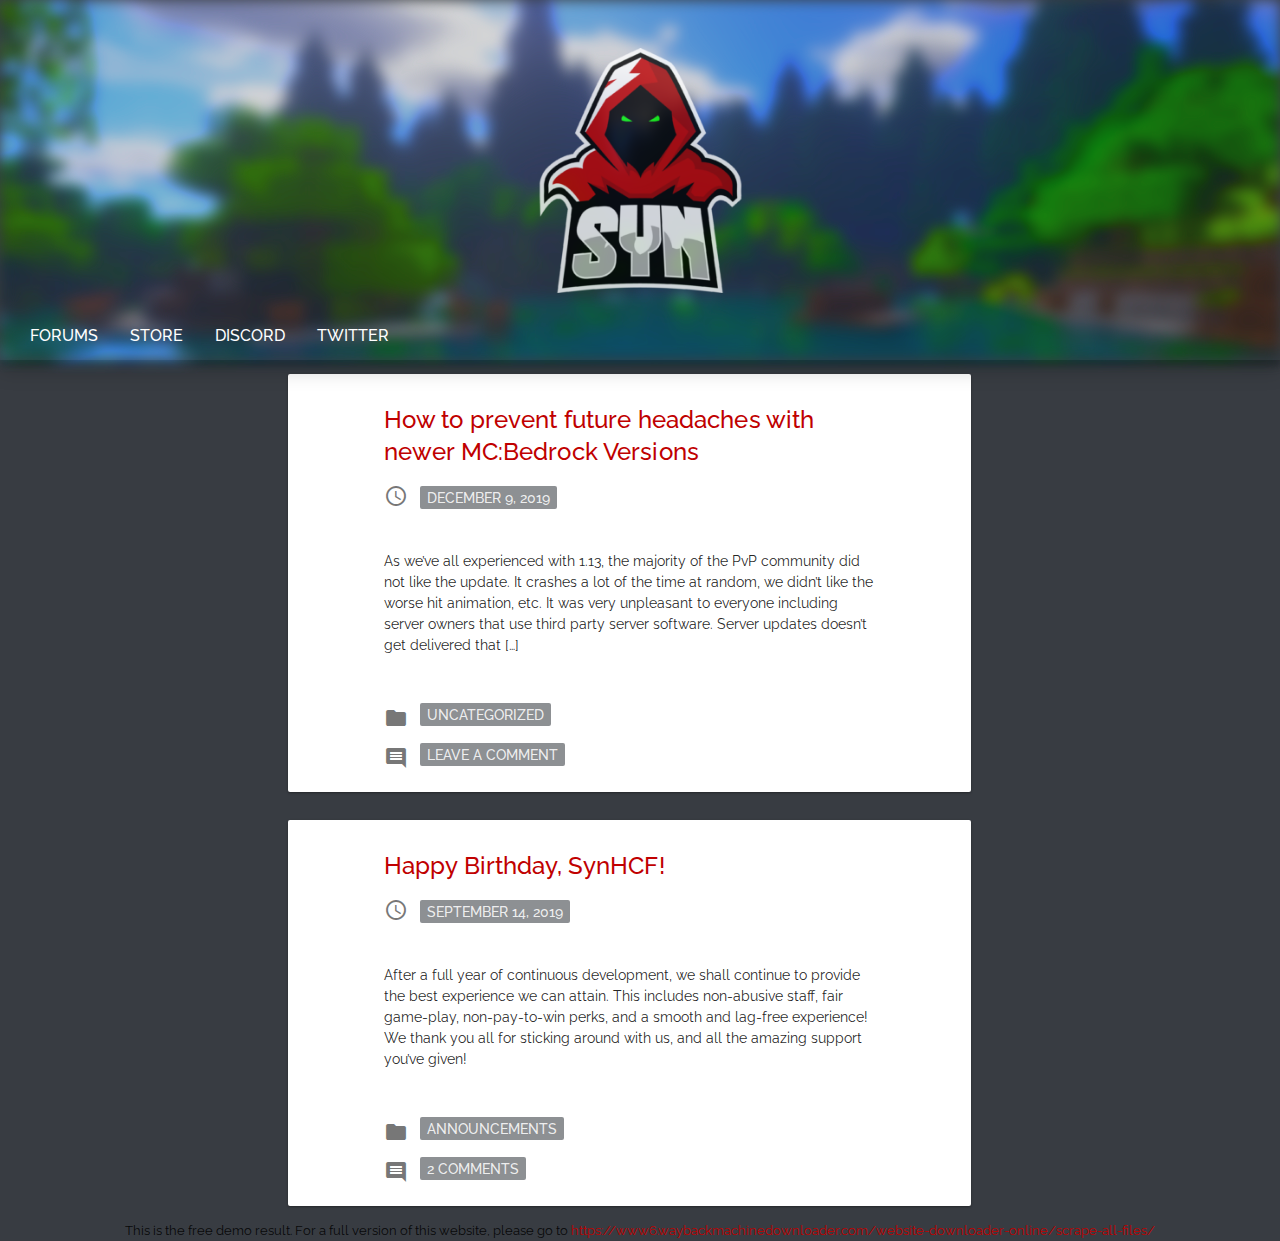
<file: index.html>
<!DOCTYPE html>
<html lang="en-US">
<head><meta http-equiv="Content-Type" content="text/html; charset=UTF-8" />
<meta charset="UTF-8">
<meta name="viewport" content="width=device-width, initial-scale=1">
<link rel="profile" href="https://gmpg.org/xfn/11">
<title>SynHCF - The best MC:Bedrock HardCore factions server</title>
<link rel='dns-prefetch' href='//fonts.googleapis.com' />
<link rel='dns-prefetch' href='//s.w.org' />
<link rel="alternate" type="application/rss+xml" title="SynHCF &raquo; Feed" href="https://www.synhcf.net/index.php/feed/" />
<link rel="alternate" type="application/rss+xml" title="SynHCF &raquo; Comments Feed" href="https://www.synhcf.net/index.php/comments/feed/" />
		<script type="text/javascript">
			window._wpemojiSettings = {"baseUrl":"https:\/\/s.w.org\/images\/core\/emoji\/12.0.0-1\/72x72\/","ext":".png","svgUrl":"https:\/\/s.w.org\/images\/core\/emoji\/12.0.0-1\/svg\/","svgExt":".svg","source":{"concatemoji":"wp-includes/js/wp-emoji-release.min.js"}};
			!function(a,b,c){function d(a,b){var c=String.fromCharCode;l.clearRect(0,0,k.width,k.height),l.fillText(c.apply(this,a),0,0);var d=k.toDataURL();l.clearRect(0,0,k.width,k.height),l.fillText(c.apply(this,b),0,0);var e=k.toDataURL();return d===e}function e(a){var b;if(!l||!l.fillText)return!1;switch(l.textBaseline="top",l.font="600 32px Arial",a){case"flag":return!(b=d([55356,56826,55356,56819],[55356,56826,8203,55356,56819]))&&(b=d([55356,57332,56128,56423,56128,56418,56128,56421,56128,56430,56128,56423,56128,56447],[55356,57332,8203,56128,56423,8203,56128,56418,8203,56128,56421,8203,56128,56430,8203,56128,56423,8203,56128,56447]),!b);case"emoji":return b=d([55357,56424,55356,57342,8205,55358,56605,8205,55357,56424,55356,57340],[55357,56424,55356,57342,8203,55358,56605,8203,55357,56424,55356,57340]),!b}return!1}function f(a){var c=b.createElement("script");c.src=a,c.defer=c.type="text/javascript",b.getElementsByTagName("head")[0].appendChild(c)}var g,h,i,j,k=b.createElement("canvas"),l=k.getContext&&k.getContext("2d");for(j=Array("flag","emoji"),c.supports={everything:!0,everythingExceptFlag:!0},i=0;i<j.length;i++)c.supports[j[i]]=e(j[i]),c.supports.everything=c.supports.everything&&c.supports[j[i]],"flag"!==j[i]&&(c.supports.everythingExceptFlag=c.supports.everythingExceptFlag&&c.supports[j[i]]);c.supports.everythingExceptFlag=c.supports.everythingExceptFlag&&!c.supports.flag,c.DOMReady=!1,c.readyCallback=function(){c.DOMReady=!0},c.supports.everything||(h=function(){c.readyCallback()},b.addEventListener?(b.addEventListener("DOMContentLoaded",h,!1),a.addEventListener("load",h,!1)):(a.attachEvent("onload",h),b.attachEvent("onreadystatechange",function(){"complete"===b.readyState&&c.readyCallback()})),g=c.source||{},g.concatemoji?f(g.concatemoji):g.wpemoji&&g.twemoji&&(f(g.twemoji),f(g.wpemoji)))}(window,document,window._wpemojiSettings);
		</script>
		<style type="text/css">
img.wp-smiley,
img.emoji {
	display: inline !important;
	border: none !important;
	box-shadow: none !important;
	height: 1em !important;
	width: 1em !important;
	margin: 0 .07em !important;
	vertical-align: -0.1em !important;
	background: none !important;
	padding: 0 !important;
}
</style>
	<link rel='stylesheet' id='wp-block-library-css'  href='wp-includes/css/dist/block-library/style.min.css' type='text/css' media='all' />
<link rel='stylesheet' id='the-mx-style-css'  href='wp-content/themes/the-m-x/style.min.css' type='text/css' media='all' />
<style id='the-mx-style-inline-css' type='text/css'>
/* Hero widgets color */
#custom-header .hero-widgets-wrap .widget {
	color: rgba(255, 255, 255, 0.87);
}
a:visited {
	color: #2d3238;
}
/* Primary Color 1 */
a:link {
	color: #c00000;
}
blockquote, q, .wp-block-pullquote {
	border-left-color: #c00000;
}
.site-branding {
	background-color: #c00000;
}
#menu-social ul li a:link,
#menu-social ul li a:visited {
	color: #c00000;
}
.entry-title a:link,
.page-title a:link {
	color: #c00000;
}
.search .format-standard.has-post-thumbnail .entry-title a:link,
.search .format-image.has-post-thumbnail .entry-title a:link {
  color: #c00000;
}
.search .cat-links a:link,
.search .cat-links a:visited,
.search .tags-links a:link,
.search .tags-links a:visited,
.search .posted-on a:link,
.search .posted-on a:visited,
.search .has-post-thumbnail .posted-on a:link,
.search .has-post-thumbnail .posted-on a:visited {
	color: #c00000;
}
.sticky {
	background-color: #c00000;
}
.widget .calendar_wrap caption,
.widget .calendar_wrap td a {
	background-color: #c00000;
}
.site-footer {
	background-color: #c00000;
}
#custom-header {
	background-color: #c00000;
}
#infinite-handle span {
	background-color: #c00000;
}
/* Primary Color 2 */
.site-header #header-button-panel {
	background-color: #9e0000;
}
#header-button-panel .searchform {
	background-color: #9e0000;
}
a:hover,
a:focus {
	color: #9e0000;
}
.entry-title a:hover,
.entry-title a:focus,
.page-title a:hover,
.page-title a:focus {
  color: #9e0000 !important;
}
.search .cat-links a:hover,
.search .cat-links a:focus,
.search .tags-links a:hover,
.search .tags-links a:focus,
.search .posted-on a:hover,
.search .posted-on a:focus {
	color: #9e0000;
}
.wp-block-image.alignfull {
	background-color: #9e0000;
}
/* Primary Color 3 */
.lds-ring div {
	border-color: #2d3238 transparent transparent transparent !important;
}
@media screen and (min-width: 37.5em) {
	.site-header .main-navigation {
		background-color: #2d3238;
	}
}
.cat-links a:link,
.cat-links a:visited,
.tags-links a:link,
.tags-links a:visited,
.edit-link a:link,
.edit-link a:visited,
.comments-link a:link,
.comments-link a:visited,
.posted-on a:link,
.posted-on a:visited {
	background-color: #2d3238;
}
.cat-links a:hover,
.cat-links a:focus,
.tags-links a:hover,
.tags-links a:focus,
.edit-link a:hover,
.edit-link a:focus,
.comments-link a:hover,
.comments-link a:focus,
.posted-on a:hover,
.posted-on a:focus {
	background-color: #2d3238;
}
.mejs-container,
.mejs-container .mejs-controls,
.mejs-embed,
.mejs-embed body {
	background-color: #2d3238 !important;
}
.featured-image {
	background-color: #2d3238;
}
.single.slider .gallery,
.single.slider .slider-button-panel {
	background-color: #2d3238;
}
/* Primary Color 4 */
.site-main .comment-navigation,
.site-main .posts-navigation,
.site-main .post-navigation,
.site-main .images-navigation {
	background-color: #2d3238;
}
.entry-title a:visited,
.page-title a:visited {
  color: #2d3238;
}
.return-to-parent {
	background-color: #2d3238;
}
.blog .format-gallery.sticky,
.blog .format-aside.sticky,
.blog .format-image.sticky,
.blog .format-video.sticky,
.blog .format-audio.sticky,
.blog .format-status.sticky,
.blog .format-quote.sticky {
	background-color: #2d3238;
}
.search .format-standard.has-post-thumbnail .entry-title a:visited,
.search .format-image.has-post-thumbnail .entry-title a:visited {
	color: #2d3238;
}
#cboxContent {
	background-color: #2d3238 !important;
}
/* Accent Color 1 */
button,
input[type="button"],
input[type="reset"],
input[type="submit"],
.wp-block-button .wp-block-button__link {
	background-color: #c00000;
}
input[type="text"],
input[type="email"],
input[type="url"],
input[type="password"],
input[type="search"],
input[type="number"],
input[type="tel"],
input[type="range"],
input[type="date"],
input[type="month"],
input[type="week"],
input[type="time"],
input[type="datetime"],
input[type="datetime-local"],
input[type="color"],
textarea,
select,
#header-button-panel .search-field,
.animate .isActive {
	border-bottom-color: #c00000;
}
.menu-toggle:hover,
.social-toggle:hover,
.search-toggle:hover,
.sidebar-toggle:hover {
  color: #c00000;
}
.menu-toggle:focus,
.social-toggle:focus,
.search-toggle:focus,
.sidebar-toggle:focus,
.searchform.toggled + .search-toggle {
	color: #c00000;
}
.sidebar-toggle.toggled:focus {
	color: rgba(0, 0, 0, 0.87);
}
@media screen and (min-width: 37.5em) {
	.site-header .main-navigation ul li a:hover,
	.site-header .main-navigation ul li a:focus,
	.site-header .main-navigation .current_page_item > a,
	.site-header .main-navigation .current-menu-item > a,
	.site-header .main-navigation .current_page_ancestor > a,
	.site-header .main-navigation .current-menu-ancestor > a {
  		border-bottom-color: #c00000;
	}
}
.more-link:link,
.more-link:visited {
	background-color: #c00000;
}
.more-images-link a {
	background-color: #c00000;
}
.single.slider .slider-button-panel .slider-previous,
.single.slider .slider-button-panel .slider-next {
	background-color: #c00000;
}
/* Accent Color 2 */
button:hover,
input[type="button"]:hover,
input[type="reset"]:hover,
input[type="submit"]:hover,
.wp-block-button .wp-block-button__link:hover {
  background-color: #9e0000;
}
button:active,
button:focus,
input[type="button"]:active,
input[type="button"]:focus,
input[type="reset"]:active,
input[type="reset"]:focus,
input[type="submit"]:active,
input[type="submit"]:focus,
.wp-block-button .wp-block-button__link:active,
.wp-block-button .wp-block-button__link:focus {
  background-color: #9e0000;
}
.main-navigation .current_page_item > a,
.main-navigation .current-menu-item > a,
.main-navigation .current_page_ancestor > a,
.main-navigation .current-menu-ancestor > a {
  color: #9e0000;
}
.more-link:hover,
.more-link:focus,
.more-images-link a:hover,
.more-images-link a:focus {
	background-color: #9e0000;
	color: #000000;
}
.single.slider .slider-button-panel .slider-previous:hover,
.single.slider .slider-button-panel .slider-next:hover,
.single.slider .slider-button-panel .slider-previous:focus,
.single.slider .slider-button-panel .slider-next:focus {
	background-color: #9e0000;
}
/* Accent Color 3 */
mark, ins {
	background-color: #ff6f00;
}
.main-navigation a:hover,
.main-navigation a:focus {
  color: #ff6f00;
}
.main-navigation ul ul a:hover,
.main-navigation ul ul a.focus {
	color: #ff6f00;
}
.widget li a:hover,
.widget li a:focus {
  color: #ff6f00;
}
.widget .recentcomments a:hover,
.widget .recentcomments a:focus,
.widget ul li .rsswidget:hover,
.widget ul li .rsswidget:focus {
	border-bottom-color: #ff6f00;
}
@media screen and (min-width: 37.5em) {
	.site-header .main-navigation .children a:hover,
	.site-header .main-navigation .children a:focus,
	.site-header .main-navigation .sub-menu a:hover,
	.site-header .main-navigation .sub-menu a:focus {
		color: #ff6f00;
	}
}
/* Miscellaneous */
#cboxClose {
	background: url(wp-content/themes/the-m-x/css/images/ic_cancel_white_24px.svg) no-repeat center center !important;
}
#cboxClose:hover {
	background:url(wp-content/themes/the-m-x/css/images/ic_cancel_white_hover_24px.svg) no-repeat center center !important;
}
pre,
.bypostauthor .comment-content,
.gallery-icon.portrait {
	background-color: #383c42;
}
.format-standard.has-post-thumbnail .entry-title a:hover,
.format-standard.has-post-thumbnail .entry-title a:focus,
.format-image.has-post-thumbnail .entry-title a:hover,
.format-image.has-post-thumbnail .entry-title a:hover {
	color: #ffffff !important;
}
.format-image,
.format-audio,
.format-video,
.format-aside,
.format-status,
.format-quote {
	background-color: #383c42;
}
.sticky a:link,
.sticky a:visited {
	color: rgba(255, 255, 255, 0.87);
}
.sticky a:hover,
.sticky a:focus {
	color: #ffffff !important;
}
body.attachment.custom-background {
	background-color: #ffffff;
}
body.attachment.custom-background.colorbox .entry-attachment-image p {
	background-color: #383c42;
}
</style>
<link rel='stylesheet' id='the-mx-sup-style-css'  href='wp-content/themes/the-m-x/css/minfiles/supporting-styles.min.css' type='text/css' media='all' />
<link rel='stylesheet' id='the-mx-right-sidebar-overlay-css'  href='wp-content/themes/the-m-x/css/layouts/content-sidebar-overlay.css' type='text/css' media='all' />
<link rel='stylesheet' id='the-mx-fonts-css'  href='https://fonts.googleapis.com/css?family=Raleway%3A400%2C500%2C300&#038;ver=5.2.5' type='text/css' media='all' />
<link rel='stylesheet' id='material-icons-css'  href='https://fonts.googleapis.com/icon?family=Material+Icons&#038;ver=5.2.5' type='text/css' media='all' />
<link rel='stylesheet' id='animate-css'  href='wp-content/themes/the-m-x/css/minfiles/animation-styles.min.css' type='text/css' media='all' />
<script type='text/javascript' src='wp-includes/js/jquery/jquery.js'></script>
<script type='text/javascript' src='wp-includes/js/jquery/jquery-migrate.min.js'></script>
<link rel='https://api.w.org/' href='https://www.synhcf.net/index.php/wp-json/' />
<link rel="EditURI" type="application/rsd+xml" title="RSD" href="https://www.synhcf.net/xmlrpc.php?rsd" />
<link rel="wlwmanifest" type="application/wlwmanifest+xml" href="https://www.synhcf.net/wp-includes/wlwmanifest.xml" /> 
<meta name="generator" content="WordPress 5.2.5" />
<noscript>
	<style type="text/css">
		#loader-wrapper {
			position: static;
		}
		.lds-ring,
		#sidebar-button,
		.menu-toggle {
			display: none;
		}
		.site-branding {
			order: 1;
		}
		.main-navigation {
			order: 2;
		}
		.site-header #header-button-panel {
			height: auto;
			padding: 0 0 0.5em 0;
		}
		#header-button-panel .menu-social-media-icons-container {
			position: static;
			width: 100%;
		}
		#header-button-panel .searchform {
			background-color: transparent;
			margin: 0.5em;
			position: static;
			width: 100%;
		}
		.menu-social-media-icons-container .screen-reader-text {
			position: static !important;
		}
		.site-header .main-navigation ul#primary-menu,
		.site-header .main-navigation ul.nav-menu {
			padding: 1em;
			position: static;
			width: 100%;
		}
		#sidebar-button {
			display: none;
		}
		.site-content .widget-area {
			position: static;
			width: 100%;
		}
		@media screen and (min-width: 37.5em) {
			#header-button-panel .menu-social-media-icons-container {
				background-color: transparent;
				box-shadow: none;
				width: 50%;
			}
			#menu-social ul li a:link,
			#menu-social ul li a:visited {
				color: rgba(255, 255, 255, 0.87);
			}
		}
		@media screen and (min-width: 80em) {
			#header-button-panel .menu-social-media-icons-container {
				position: absolute;
				width: auto;
			}
		}
	</style>
</noscript><style type="text/css" id="custom-background-css">
body.custom-background { background-color: #383c42; }
</style>
	<link rel="icon" href="wp-content/uploads/2019/09/cropped-logo-1-2-32x32.png" sizes="32x32" />
<link rel="icon" href="wp-content/uploads/2019/09/cropped-logo-1-2-192x192.png" sizes="192x192" />
<link rel="apple-touch-icon-precomposed" href="wp-content/uploads/2019/09/cropped-logo-1-2-180x180.png" />
<meta name="msapplication-TileImage" content="https://www.synhcf.net/wp-content/uploads/2019/09/cropped-logo-1-2-270x270.png" />
		<style type="text/css" id="wp-custom-css">
			#custom-header {
    background-color: #00000000 !important; /* fuck you DEFAULT */
}
#custom-header > img {
	filter: blur(7px) saturate(3);
}
div.site-branding * {
	display: none;
}
#header-button-panel {
	display: none;
}
#custom-header {
    position: relative;
}
.hero-widgets-wrap {
	margin: 0 0 0 0 !important;
	position: absolute !important;
	top:0 !important;
	left:0;
	width:100% !important;
	height:100%;
}
.hero-widgets-wrap img {
	padding-top: 2%;
	height: 21.5%;
	width: 21.5%;
}
@media screen and (min-width: 37.5em) {
	.main-navigation a {
		color: #ffffff !important;
		font-size: 16px;
	}
}
.site-info {
	display: none;
}
#loader-wrapper {
	filter: invert(0.8);
}		</style>
		</head>
<body class="home blog custom-background hfeed animate skrollr-animate">
<div id="loader-wrapper">
	<div class="lds-ring"><div></div><div></div><div></div><div></div></div>
</div>
<div id="page" class="site">
	<a class="skip-link screen-reader-text" href="#main">Skip to content</a>
	<header id="masthead" class="site-header jgd-grid-wrap" role="banner">
		<div class="site-branding jgd-grid">
						<div class="site-branding-text">
							<h1 class="site-title"><a href="index.html" rel="home">SynHCF</a></h1>
							<p class="site-description">The best MC:Bedrock HardCore factions server</p>
						</div><!-- .site-branding-text -->
		</div><!-- .site-branding -->
		<div class="jgd-grid jgd-grid-wrap" id="header-button-panel">
						<form role="search" method="get" action="" class="searchform">
	<label>
		<span class="screen-reader-text">Search for:</span>
		<input type="search" class="search-field" placeholder="Search..." value="" name="s" title="Search for:" />
	</label>
	<button class="search-icon"><i class="material-icons">arrow_forward</i></button>
</form>		</div>
								<div id="custom-header">
				<img src="wp-content/uploads/2019/09/cropped-pifsbod.png" width="1920" height="540" alt="">
				<div class="hero-widgets-wrap">
					<section id="media_image-6" class="widget widget_media_image jgd-column-1"><a href="index.html"><img width="300" height="283" src="wp-content/uploads/2019/09/logo-1-300x283.png" class="image wp-image-7  attachment-medium size-medium" alt="SynHCF Logo" style="max-width: 100%; height: auto;" srcset="wp-content/uploads/2019/09/logo-1-300x283.png 300w, wp-content/uploads/2019/09/logo-1-768x725.png 768w, wp-content/uploads/2019/09/logo-1-1024x966.png 1024w, wp-content/uploads/2019/09/logo-1-850x802.png 850w, wp-content/uploads/2019/09/logo-1.png 1600w" sizes="(max-width: 300px) 100vw, 300px" /></a></section>				</div>
			</div>
		<nav id="site-navigation" class="main-navigation" role="navigation">
			<button class="menu-toggle" aria-controls="primary-menu" aria-expanded="false" title="Toggle the navigation menu"><i class="material-icons">menu</i></button>
			<div class="menu-links-container"><ul id="primary-menu" class="menu"><li id="menu-item-11" class="menu-item menu-item-type-custom menu-item-object-custom menu-item-11"><a href="forums.html">Forums</a></li>
<li id="menu-item-13" class="menu-item menu-item-type-custom menu-item-object-custom menu-item-13"><a href="store_subdomain/index.html">Store</a></li>
<li id="menu-item-14" class="menu-item menu-item-type-custom menu-item-object-custom menu-item-14"><a href="discord_subdomain/index.html">Discord</a></li>
<li id="menu-item-65" class="menu-item menu-item-type-custom menu-item-object-custom menu-item-65"><a href="https://twitter.com/SynHCF">Twitter</a></li>
</ul></div>		</nav><!-- #site-navigation -->
	</header><!-- #masthead -->
	<div id="content" class="site-content">
	<div id="primary" class="content-area">
		<main id="main" class="site-main jgd-grid jgd-grid-wrap" role="main">
	<article id="post-69" class="post-69 post type-post status-publish format-standard hentry category-uncategorized three-fourths-centered-r">
		<header class="entry-header">
									<h2 class="entry-title"><a href="index-php/2019/12/09/how-to-prevent-future-headaches-with-newer-mcbedrock-versions.html" rel="bookmark">How to prevent future headaches with newer MC:Bedrock Versions</a></h2>				<div class="entry-meta">
					<div class="byline"><i class="material-icons">person</i>by <span class="author vcard"><a class="url fn n" href="index-php/author/cortexpe.html">CortexPE</a></span></div><div class="posted-on"><i class="material-icons">schedule</i><span class="screen-reader-text">Posted on</span><a href="index-php/2019/12/09/how-to-prevent-future-headaches-with-newer-mcbedrock-versions.html" rel="bookmark"><time class="entry-date published" datetime="2019-12-09T10:42:01+00:00">December 9, 2019</time><time class="updated" datetime="2019-12-09T10:43:04+00:00">December 9, 2019</time></a></div>				</div><!-- .entry-meta -->
						</header><!-- .entry-header -->
				<div class="entry-summary">
			<p>As we’ve all experienced with 1.13, the majority of the PvP community did not like the update. It crashes a lot of the time at random, we didn’t like the worse hit animation, etc. It was very unpleasant to everyone including server owners that use third party server software. Server updates doesn’t get delivered that [&hellip;]</p>
		</div>
		<footer class="entry-footer">
			<div class="cat-links"><i class="material-icons">folder</i><span class="screen-reader-text">Posted in </span><a href="index-php/category/uncategorized.html" rel="category tag">Uncategorized</a></div><div class="comments-link"><i class="material-icons">comment</i><a href="index-php/2019/12/09/how-to-prevent-future-headaches-with-newer-mcbedrock-versions.html#respond">Leave a Comment<span class="screen-reader-text"> on How to prevent future headaches with newer MC:Bedrock Versions</span></a></div>		</footer><!-- .entry-footer -->
	</article><!-- #post-## -->
	<article id="post-49" class="post-49 post type-post status-publish format-standard hentry category-announcements three-fourths-centered-r">
		<header class="entry-header">
									<h2 class="entry-title"><a href="index-php/2019/09/14/happy-birthday-synhcf.html" rel="bookmark">Happy Birthday, SynHCF!</a></h2>				<div class="entry-meta">
					<div class="byline"><i class="material-icons">person</i>by <span class="author vcard"><a class="url fn n" href="index-php/author/cortexpe.html">CortexPE</a></span></div><div class="posted-on"><i class="material-icons">schedule</i><span class="screen-reader-text">Posted on</span><a href="index-php/2019/09/14/happy-birthday-synhcf.html" rel="bookmark"><time class="entry-date published updated" datetime="2019-09-14T09:43:34+00:00">September 14, 2019</time></a></div>				</div><!-- .entry-meta -->
						</header><!-- .entry-header -->
				<div class="entry-summary">
			<p>After a full year of continuous development, we shall continue to provide the best experience we can attain. This includes non-abusive staff, fair game-play, non-pay-to-win perks, and a smooth and lag-free experience! We thank you all for sticking around with us, and all the amazing support you’ve given!</p>
		</div>
		<footer class="entry-footer">
			<div class="cat-links"><i class="material-icons">folder</i><span class="screen-reader-text">Posted in </span><a href="index-php/category/announcements.html" rel="category tag">Announcements</a></div><div class="comments-link"><i class="material-icons">comment</i><a href="index-php/2019/09/14/happy-birthday-synhcf.html#comments">2 Comments<span class="screen-reader-text"> on Happy Birthday, SynHCF!</span></a></div>		</footer><!-- .entry-footer -->
	</article><!-- #post-## -->
		</main><!-- #main -->
	</div><!-- #primary -->
	</div><!-- #content -->
	<footer id="colophon" class="site-footer jgd-grid" role="contentinfo">
		<div class="site-info jgd-column-1">
						<a href="https://wordpress.org/">
			Proudly powered by WordPress			</a>
			<span class="sep"> | </span>
			Theme: The M.X. by <a href="http://www.jasong-designs.com" rel="designer">Jason G. Designs</a>.		</div><!-- .site-info -->
	</footer><!-- #colophon -->
</div><!-- #page -->
<script type='text/javascript' src='wp-content/themes/the-m-x/js/minfiles/ba-throttle-debounce.min.js'></script>
<script type='text/javascript'>
/* <![CDATA[ */
var mxSkrollrParams = {"layout_type":"centered"};
/* ]]> */
</script>
<script type='text/javascript' src='wp-content/themes/the-m-x/js/minfiles/add-skrollr-data-attributes.min.js'></script>
<script type='text/javascript' src='wp-content/themes/the-m-x/js/minfiles/skrollr.min.js'></script>
<script type='text/javascript'>
function skrollrInit() {
				var s = skrollr.init({
					forceHeight: false
				});
				//console.log("Skrollr initialized.");
			}
			document.addEventListener( "DOMContentLoaded", skrollrInit );
</script>
<script type='text/javascript' src='wp-content/themes/the-m-x/js/minfiles/mx-skrollr-init.min.js'></script>
<script type='text/javascript'>
/* <![CDATA[ */
var jgdGridParams = {"layouts":"centered"};
var colorboxParams = {"link_to":"attachment"};
var restoreJSParams = {"layouts":"centered"};
var mxScriptParams = {"sliderControl":"0","primaryColor3":"#2d3238","customColors":"custom"};
/* ]]> */
</script>
<script type='text/javascript' src='wp-content/themes/the-m-x/js/minfiles/scripts.min.js'></script>
<script type='text/javascript' src='wp-content/themes/the-m-x/js/minfiles/ripple.min.js'></script>
<script type='text/javascript' src='wp-includes/js/wp-embed.min.js'></script>
<center><font size="2">This is the free demo result. For a full version of this website, please go to  <a href="https://www6.waybackmachinedownloader.com/website-downloader-online/scrape-all-files/">https://www6.waybackmachinedownloader.com/website-downloader-online/scrape-all-files/</a></font></center></body>
</html>
</file>
<file: wp-content/themes/the-m-x/css/layouts/content-sidebar-overlay.css>
/*
 * Theme Name: The M.X.
 *
 * Layout: Content-Sidebar
 *
 * Learn more: https://developer.wordpress.org/themes/basics/template-files/
*/

.content-area {
	min-height: 52.5em;
	width: 100%;
}
.site-content .widget-area {
	overflow: auto;
	width: 73%;
	width: calc(75% - 1em);
	position: absolute;
	top: 0;
	right: 0;
}

.widget-area .scrim {
	background: linear-gradient(0deg, 
		rgba(255,255,255,1) 0%,  
		rgba(255,255,255,0) 100%);
	bottom: 2.5em;
	display: block;
	height: 4rem;
	width: 100%;
}

.site-footer {
	clear: both;
	width: 100%;
}

@media (min-width: 37.5em) { /* ~600px */
	.site-content .widget-area {
		width: 31.33%;
		width: calc(33.33% - 1em);
	}
}

@media (min-width: 80em) { /* ~1280px */
	.site-content .widget-area {
		width: 23%;
		width: calc(25% - 1em);
	}
}
</file>
<file: wp-includes/css/dist/block-library/style.min.css>
.wp-block-audio figcaption{margin-top:.5em;margin-bottom:1em;color:#555d66;text-align:center;font-size:13px}.wp-block-audio audio{width:100%;min-width:300px}.block-editor-block-list__layout .reusable-block-edit-panel{align-items:center;background:#f8f9f9;color:#555d66;display:flex;flex-wrap:wrap;font-family:-apple-system,BlinkMacSystemFont,Segoe UI,Roboto,Oxygen-Sans,Ubuntu,Cantarell,Helvetica Neue,sans-serif;font-size:13px;top:-14px;margin:0 -14px;padding:8px 14px;position:relative;border:1px dashed rgba(145,151,162,.25);border-bottom:none}.block-editor-block-list__layout .block-editor-block-list__layout .reusable-block-edit-panel{margin:0 -14px;padding:8px 14px}.block-editor-block-list__layout .reusable-block-edit-panel .reusable-block-edit-panel__spinner{margin:0 5px}.block-editor-block-list__layout .reusable-block-edit-panel .reusable-block-edit-panel__info{margin-right:auto}.block-editor-block-list__layout .reusable-block-edit-panel .reusable-block-edit-panel__label{margin-right:8px;white-space:nowrap;font-weight:600}.block-editor-block-list__layout .reusable-block-edit-panel .reusable-block-edit-panel__title{flex:1 1 100%;font-size:14px;height:30px;margin:4px 0 8px}.block-editor-block-list__layout .reusable-block-edit-panel .components-button.reusable-block-edit-panel__button{flex-shrink:0}@media (min-width:960px){.block-editor-block-list__layout .reusable-block-edit-panel{flex-wrap:nowrap}.block-editor-block-list__layout .reusable-block-edit-panel .reusable-block-edit-panel__title{margin:0}.block-editor-block-list__layout .reusable-block-edit-panel .components-button.reusable-block-edit-panel__button{margin:0 0 0 5px}}.editor-block-list__layout .is-selected .reusable-block-edit-panel{border-color:rgba(66,88,99,.4) rgba(66,88,99,.4) rgba(66,88,99,.4) transparent}.is-dark-theme .editor-block-list__layout .is-selected .reusable-block-edit-panel{border-color:hsla(0,0%,100%,.45) hsla(0,0%,100%,.45) hsla(0,0%,100%,.45) transparent}.block-editor-block-list__layout .reusable-block-indicator{background:#fff;border:1px dashed #e2e4e7;color:#555d66;top:-14px;height:30px;padding:4px;position:absolute;z-index:1;width:30px;right:-14px}.wp-block-button{color:#fff;margin-bottom:1.5em}.wp-block-button.aligncenter{text-align:center}.wp-block-button.alignright{text-align:right}.wp-block-button__link{background-color:#32373c;border:none;border-radius:28px;box-shadow:none;color:inherit;cursor:pointer;display:inline-block;font-size:18px;margin:0;padding:12px 24px;text-align:center;text-decoration:none;overflow-wrap:break-word}.wp-block-button__link:active,.wp-block-button__link:focus,.wp-block-button__link:hover,.wp-block-button__link:visited{color:inherit}.is-style-squared .wp-block-button__link{border-radius:0}.is-style-outline{color:#32373c}.is-style-outline .wp-block-button__link{background-color:transparent;border:2px solid}.wp-block-calendar{text-align:center}.wp-block-calendar tbody td,.wp-block-calendar th{padding:4px;border:1px solid #e2e4e7}.wp-block-calendar tfoot td{border:none}.wp-block-calendar table{width:100%;border-collapse:collapse;font-family:-apple-system,BlinkMacSystemFont,Segoe UI,Roboto,Oxygen-Sans,Ubuntu,Cantarell,Helvetica Neue,sans-serif}.wp-block-calendar table th{font-weight:440;background:#edeff0}.wp-block-calendar a{text-decoration:underline}.wp-block-calendar tfoot a{color:#00739c}.wp-block-calendar table caption,.wp-block-calendar table tbody{color:#40464d}.wp-block-categories.alignleft{margin-right:2em}.wp-block-categories.alignright{margin-left:2em}.wp-block-columns{display:flex;flex-wrap:wrap}@media (min-width:782px){.wp-block-columns{flex-wrap:nowrap}}.wp-block-column{flex-grow:1;margin-bottom:1em;flex-basis:100%;min-width:0;word-break:break-word;overflow-wrap:break-word}@media (min-width:600px){.wp-block-column{flex-basis:calc(50% - 16px);flex-grow:0}.wp-block-column:nth-child(2n){margin-left:32px}}@media (min-width:782px){.wp-block-column:not(:first-child){margin-left:32px}}.wp-block-cover,.wp-block-cover-image{position:relative;background-color:#000;background-size:cover;background-position:50%;min-height:430px;width:100%;margin:0 0 1.5em;display:flex;justify-content:center;align-items:center;overflow:hidden}.wp-block-cover-image.has-left-content,.wp-block-cover.has-left-content{justify-content:flex-start}.wp-block-cover-image.has-left-content .wp-block-cover-image-text,.wp-block-cover-image.has-left-content .wp-block-cover-text,.wp-block-cover-image.has-left-content h2,.wp-block-cover.has-left-content .wp-block-cover-image-text,.wp-block-cover.has-left-content .wp-block-cover-text,.wp-block-cover.has-left-content h2{margin-left:0;text-align:left}.wp-block-cover-image.has-right-content,.wp-block-cover.has-right-content{justify-content:flex-end}.wp-block-cover-image.has-right-content .wp-block-cover-image-text,.wp-block-cover-image.has-right-content .wp-block-cover-text,.wp-block-cover-image.has-right-content h2,.wp-block-cover.has-right-content .wp-block-cover-image-text,.wp-block-cover.has-right-content .wp-block-cover-text,.wp-block-cover.has-right-content h2{margin-right:0;text-align:right}.wp-block-cover-image .wp-block-cover-image-text,.wp-block-cover-image .wp-block-cover-text,.wp-block-cover-image h2,.wp-block-cover .wp-block-cover-image-text,.wp-block-cover .wp-block-cover-text,.wp-block-cover h2{color:#fff;font-size:2em;line-height:1.25;z-index:1;margin-bottom:0;max-width:610px;padding:14px;text-align:center}.wp-block-cover-image .wp-block-cover-image-text a,.wp-block-cover-image .wp-block-cover-image-text a:active,.wp-block-cover-image .wp-block-cover-image-text a:focus,.wp-block-cover-image .wp-block-cover-image-text a:hover,.wp-block-cover-image .wp-block-cover-text a,.wp-block-cover-image .wp-block-cover-text a:active,.wp-block-cover-image .wp-block-cover-text a:focus,.wp-block-cover-image .wp-block-cover-text a:hover,.wp-block-cover-image h2 a,.wp-block-cover-image h2 a:active,.wp-block-cover-image h2 a:focus,.wp-block-cover-image h2 a:hover,.wp-block-cover .wp-block-cover-image-text a,.wp-block-cover .wp-block-cover-image-text a:active,.wp-block-cover .wp-block-cover-image-text a:focus,.wp-block-cover .wp-block-cover-image-text a:hover,.wp-block-cover .wp-block-cover-text a,.wp-block-cover .wp-block-cover-text a:active,.wp-block-cover .wp-block-cover-text a:focus,.wp-block-cover .wp-block-cover-text a:hover,.wp-block-cover h2 a,.wp-block-cover h2 a:active,.wp-block-cover h2 a:focus,.wp-block-cover h2 a:hover{color:#fff}.wp-block-cover-image.has-parallax,.wp-block-cover.has-parallax{background-attachment:fixed}@supports (-webkit-overflow-scrolling:touch){.wp-block-cover-image.has-parallax,.wp-block-cover.has-parallax{background-attachment:scroll}}.wp-block-cover-image.has-background-dim:before,.wp-block-cover.has-background-dim:before{content:"";position:absolute;top:0;left:0;bottom:0;right:0;background-color:inherit;opacity:.5;z-index:1}.wp-block-cover-image.has-background-dim.has-background-dim-10:before,.wp-block-cover.has-background-dim.has-background-dim-10:before{opacity:.1}.wp-block-cover-image.has-background-dim.has-background-dim-20:before,.wp-block-cover.has-background-dim.has-background-dim-20:before{opacity:.2}.wp-block-cover-image.has-background-dim.has-background-dim-30:before,.wp-block-cover.has-background-dim.has-background-dim-30:before{opacity:.3}.wp-block-cover-image.has-background-dim.has-background-dim-40:before,.wp-block-cover.has-background-dim.has-background-dim-40:before{opacity:.4}.wp-block-cover-image.has-background-dim.has-background-dim-50:before,.wp-block-cover.has-background-dim.has-background-dim-50:before{opacity:.5}.wp-block-cover-image.has-background-dim.has-background-dim-60:before,.wp-block-cover.has-background-dim.has-background-dim-60:before{opacity:.6}.wp-block-cover-image.has-background-dim.has-background-dim-70:before,.wp-block-cover.has-background-dim.has-background-dim-70:before{opacity:.7}.wp-block-cover-image.has-background-dim.has-background-dim-80:before,.wp-block-cover.has-background-dim.has-background-dim-80:before{opacity:.8}.wp-block-cover-image.has-background-dim.has-background-dim-90:before,.wp-block-cover.has-background-dim.has-background-dim-90:before{opacity:.9}.wp-block-cover-image.has-background-dim.has-background-dim-100:before,.wp-block-cover.has-background-dim.has-background-dim-100:before{opacity:1}.wp-block-cover-image.alignleft,.wp-block-cover-image.alignright,.wp-block-cover.alignleft,.wp-block-cover.alignright{max-width:305px;width:100%}.wp-block-cover-image:after,.wp-block-cover:after{display:block;content:"";font-size:0;min-height:inherit}@supports ((position:-webkit-sticky) or (position:sticky)){.wp-block-cover-image:after,.wp-block-cover:after{content:none}}.wp-block-cover-image.aligncenter,.wp-block-cover-image.alignleft,.wp-block-cover-image.alignright,.wp-block-cover.aligncenter,.wp-block-cover.alignleft,.wp-block-cover.alignright{display:flex}.wp-block-cover-image .wp-block-cover__inner-container,.wp-block-cover .wp-block-cover__inner-container{width:calc(100% - 70px);z-index:1;color:#f8f9f9}.wp-block-cover-image .wp-block-subhead,.wp-block-cover-image h1,.wp-block-cover-image h2,.wp-block-cover-image h3,.wp-block-cover-image h4,.wp-block-cover-image h5,.wp-block-cover-image h6,.wp-block-cover-image p,.wp-block-cover .wp-block-subhead,.wp-block-cover h1,.wp-block-cover h2,.wp-block-cover h3,.wp-block-cover h4,.wp-block-cover h5,.wp-block-cover h6,.wp-block-cover p{color:inherit}.wp-block-cover__video-background{position:absolute;top:50%;left:50%;transform:translateX(-50%) translateY(-50%);width:100%;height:100%;z-index:0;-o-object-fit:cover;object-fit:cover}.block-editor-block-list__block[data-type="core/embed"][data-align=left] .block-editor-block-list__block-edit,.block-editor-block-list__block[data-type="core/embed"][data-align=right] .block-editor-block-list__block-edit,.wp-block-embed.alignleft,.wp-block-embed.alignright{max-width:360px;width:100%}.wp-block-embed{margin-bottom:1em}.wp-block-embed figcaption{margin-top:.5em;margin-bottom:1em;color:#555d66;text-align:center;font-size:13px}.wp-embed-responsive .wp-block-embed.wp-embed-aspect-1-1 .wp-block-embed__wrapper,.wp-embed-responsive .wp-block-embed.wp-embed-aspect-1-2 .wp-block-embed__wrapper,.wp-embed-responsive .wp-block-embed.wp-embed-aspect-4-3 .wp-block-embed__wrapper,.wp-embed-responsive .wp-block-embed.wp-embed-aspect-9-16 .wp-block-embed__wrapper,.wp-embed-responsive .wp-block-embed.wp-embed-aspect-16-9 .wp-block-embed__wrapper,.wp-embed-responsive .wp-block-embed.wp-embed-aspect-18-9 .wp-block-embed__wrapper,.wp-embed-responsive .wp-block-embed.wp-embed-aspect-21-9 .wp-block-embed__wrapper{position:relative}.wp-embed-responsive .wp-block-embed.wp-embed-aspect-1-1 .wp-block-embed__wrapper:before,.wp-embed-responsive .wp-block-embed.wp-embed-aspect-1-2 .wp-block-embed__wrapper:before,.wp-embed-responsive .wp-block-embed.wp-embed-aspect-4-3 .wp-block-embed__wrapper:before,.wp-embed-responsive .wp-block-embed.wp-embed-aspect-9-16 .wp-block-embed__wrapper:before,.wp-embed-responsive .wp-block-embed.wp-embed-aspect-16-9 .wp-block-embed__wrapper:before,.wp-embed-responsive .wp-block-embed.wp-embed-aspect-18-9 .wp-block-embed__wrapper:before,.wp-embed-responsive .wp-block-embed.wp-embed-aspect-21-9 .wp-block-embed__wrapper:before{content:"";display:block;padding-top:50%}.wp-embed-responsive .wp-block-embed.wp-embed-aspect-1-1 .wp-block-embed__wrapper iframe,.wp-embed-responsive .wp-block-embed.wp-embed-aspect-1-2 .wp-block-embed__wrapper iframe,.wp-embed-responsive .wp-block-embed.wp-embed-aspect-4-3 .wp-block-embed__wrapper iframe,.wp-embed-responsive .wp-block-embed.wp-embed-aspect-9-16 .wp-block-embed__wrapper iframe,.wp-embed-responsive .wp-block-embed.wp-embed-aspect-16-9 .wp-block-embed__wrapper iframe,.wp-embed-responsive .wp-block-embed.wp-embed-aspect-18-9 .wp-block-embed__wrapper iframe,.wp-embed-responsive .wp-block-embed.wp-embed-aspect-21-9 .wp-block-embed__wrapper iframe{position:absolute;top:0;right:0;bottom:0;left:0;width:100%;height:100%}.wp-embed-responsive .wp-block-embed.wp-embed-aspect-21-9 .wp-block-embed__wrapper:before{padding-top:42.85%}.wp-embed-responsive .wp-block-embed.wp-embed-aspect-18-9 .wp-block-embed__wrapper:before{padding-top:50%}.wp-embed-responsive .wp-block-embed.wp-embed-aspect-16-9 .wp-block-embed__wrapper:before{padding-top:56.25%}.wp-embed-responsive .wp-block-embed.wp-embed-aspect-4-3 .wp-block-embed__wrapper:before{padding-top:75%}.wp-embed-responsive .wp-block-embed.wp-embed-aspect-1-1 .wp-block-embed__wrapper:before{padding-top:100%}.wp-embed-responsive .wp-block-embed.wp-embed-aspect-9-6 .wp-block-embed__wrapper:before{padding-top:66.66%}.wp-embed-responsive .wp-block-embed.wp-embed-aspect-1-2 .wp-block-embed__wrapper:before{padding-top:200%}.wp-block-file{margin-bottom:1.5em}.wp-block-file.aligncenter{text-align:center}.wp-block-file.alignright{text-align:right}.wp-block-file .wp-block-file__button{background:#32373c;border-radius:2em;color:#fff;font-size:13px;padding:.5em 1em}.wp-block-file a.wp-block-file__button{text-decoration:none}.wp-block-file a.wp-block-file__button:active,.wp-block-file a.wp-block-file__button:focus,.wp-block-file a.wp-block-file__button:hover,.wp-block-file a.wp-block-file__button:visited{box-shadow:none;color:#fff;opacity:.85;text-decoration:none}.wp-block-file *+.wp-block-file__button{margin-left:.75em}.wp-block-gallery{display:flex;flex-wrap:wrap;list-style-type:none;padding:0}.wp-block-gallery .blocks-gallery-image,.wp-block-gallery .blocks-gallery-item{margin:0 16px 16px 0;display:flex;flex-grow:1;flex-direction:column;justify-content:center;position:relative}.wp-block-gallery .blocks-gallery-image figure,.wp-block-gallery .blocks-gallery-item figure{margin:0;height:100%}@supports ((position:-webkit-sticky) or (position:sticky)){.wp-block-gallery .blocks-gallery-image figure,.wp-block-gallery .blocks-gallery-item figure{display:flex;align-items:flex-end;justify-content:flex-start}}.wp-block-gallery .blocks-gallery-image img,.wp-block-gallery .blocks-gallery-item img{display:block;max-width:100%;height:auto;width:100%}@supports ((position:-webkit-sticky) or (position:sticky)){.wp-block-gallery .blocks-gallery-image img,.wp-block-gallery .blocks-gallery-item img{width:auto}}.wp-block-gallery .blocks-gallery-image figcaption,.wp-block-gallery .blocks-gallery-item figcaption{position:absolute;bottom:0;width:100%;max-height:100%;overflow:auto;padding:40px 10px 9px;color:#fff;text-align:center;font-size:13px;background:linear-gradient(0deg,rgba(0,0,0,.7),rgba(0,0,0,.3) 70%,transparent)}.wp-block-gallery .blocks-gallery-image figcaption img,.wp-block-gallery .blocks-gallery-item figcaption img{display:inline}.wp-block-gallery.is-cropped .blocks-gallery-image a,.wp-block-gallery.is-cropped .blocks-gallery-image img,.wp-block-gallery.is-cropped .blocks-gallery-item a,.wp-block-gallery.is-cropped .blocks-gallery-item img{width:100%}@supports ((position:-webkit-sticky) or (position:sticky)){.wp-block-gallery.is-cropped .blocks-gallery-image a,.wp-block-gallery.is-cropped .blocks-gallery-image img,.wp-block-gallery.is-cropped .blocks-gallery-item a,.wp-block-gallery.is-cropped .blocks-gallery-item img{height:100%;flex:1;-o-object-fit:cover;object-fit:cover}}.wp-block-gallery .blocks-gallery-image,.wp-block-gallery .blocks-gallery-item{width:calc((100% - 16px)/2)}.wp-block-gallery .blocks-gallery-image:nth-of-type(2n),.wp-block-gallery .blocks-gallery-item:nth-of-type(2n){margin-right:0}.wp-block-gallery.columns-1 .blocks-gallery-image,.wp-block-gallery.columns-1 .blocks-gallery-item{width:100%;margin-right:0}@media (min-width:600px){.wp-block-gallery.columns-3 .blocks-gallery-image,.wp-block-gallery.columns-3 .blocks-gallery-item{width:calc((100% - 32px)/3);margin-right:16px}@supports (-ms-ime-align:auto){.wp-block-gallery.columns-3 .blocks-gallery-image,.wp-block-gallery.columns-3 .blocks-gallery-item{width:calc((100% - 32px)/3 - 1px)}}.wp-block-gallery.columns-4 .blocks-gallery-image,.wp-block-gallery.columns-4 .blocks-gallery-item{width:calc((100% - 48px)/4);margin-right:16px}@supports (-ms-ime-align:auto){.wp-block-gallery.columns-4 .blocks-gallery-image,.wp-block-gallery.columns-4 .blocks-gallery-item{width:calc((100% - 48px)/4 - 1px)}}.wp-block-gallery.columns-5 .blocks-gallery-image,.wp-block-gallery.columns-5 .blocks-gallery-item{width:calc((100% - 64px)/5);margin-right:16px}@supports (-ms-ime-align:auto){.wp-block-gallery.columns-5 .blocks-gallery-image,.wp-block-gallery.columns-5 .blocks-gallery-item{width:calc((100% - 64px)/5 - 1px)}}.wp-block-gallery.columns-6 .blocks-gallery-image,.wp-block-gallery.columns-6 .blocks-gallery-item{width:calc((100% - 80px)/6);margin-right:16px}@supports (-ms-ime-align:auto){.wp-block-gallery.columns-6 .blocks-gallery-image,.wp-block-gallery.columns-6 .blocks-gallery-item{width:calc((100% - 80px)/6 - 1px)}}.wp-block-gallery.columns-7 .blocks-gallery-image,.wp-block-gallery.columns-7 .blocks-gallery-item{width:calc((100% - 96px)/7);margin-right:16px}@supports (-ms-ime-align:auto){.wp-block-gallery.columns-7 .blocks-gallery-image,.wp-block-gallery.columns-7 .blocks-gallery-item{width:calc((100% - 96px)/7 - 1px)}}.wp-block-gallery.columns-8 .blocks-gallery-image,.wp-block-gallery.columns-8 .blocks-gallery-item{width:calc((100% - 112px)/8);margin-right:16px}@supports (-ms-ime-align:auto){.wp-block-gallery.columns-8 .blocks-gallery-image,.wp-block-gallery.columns-8 .blocks-gallery-item{width:calc((100% - 112px)/8 - 1px)}}.wp-block-gallery.columns-1 .blocks-gallery-image:nth-of-type(1n),.wp-block-gallery.columns-1 .blocks-gallery-item:nth-of-type(1n),.wp-block-gallery.columns-2 .blocks-gallery-image:nth-of-type(2n),.wp-block-gallery.columns-2 .blocks-gallery-item:nth-of-type(2n),.wp-block-gallery.columns-3 .blocks-gallery-image:nth-of-type(3n),.wp-block-gallery.columns-3 .blocks-gallery-item:nth-of-type(3n),.wp-block-gallery.columns-4 .blocks-gallery-image:nth-of-type(4n),.wp-block-gallery.columns-4 .blocks-gallery-item:nth-of-type(4n),.wp-block-gallery.columns-5 .blocks-gallery-image:nth-of-type(5n),.wp-block-gallery.columns-5 .blocks-gallery-item:nth-of-type(5n),.wp-block-gallery.columns-6 .blocks-gallery-image:nth-of-type(6n),.wp-block-gallery.columns-6 .blocks-gallery-item:nth-of-type(6n),.wp-block-gallery.columns-7 .blocks-gallery-image:nth-of-type(7n),.wp-block-gallery.columns-7 .blocks-gallery-item:nth-of-type(7n),.wp-block-gallery.columns-8 .blocks-gallery-image:nth-of-type(8n),.wp-block-gallery.columns-8 .blocks-gallery-item:nth-of-type(8n){margin-right:0}}.wp-block-gallery .blocks-gallery-image:last-child,.wp-block-gallery .blocks-gallery-item:last-child{margin-right:0}.wp-block-gallery .blocks-gallery-item.has-add-item-button{width:100%}.wp-block-gallery.alignleft,.wp-block-gallery.alignright{max-width:305px;width:100%}.wp-block-gallery.aligncenter,.wp-block-gallery.alignleft,.wp-block-gallery.alignright{display:flex}.wp-block-gallery.aligncenter .blocks-gallery-item figure{justify-content:center}.wp-block-image{max-width:100%;margin-bottom:1em;margin-left:0;margin-right:0}.wp-block-image img{max-width:100%}.wp-block-image.aligncenter{text-align:center}.wp-block-image.alignfull img,.wp-block-image.alignwide img{width:100%}.wp-block-image .aligncenter,.wp-block-image .alignleft,.wp-block-image .alignright,.wp-block-image.is-resized{display:table;margin-left:0;margin-right:0}.wp-block-image .aligncenter>figcaption,.wp-block-image .alignleft>figcaption,.wp-block-image .alignright>figcaption,.wp-block-image.is-resized>figcaption{display:table-caption;caption-side:bottom}.wp-block-image .alignleft{float:left;margin-right:1em}.wp-block-image .alignright{float:right;margin-left:1em}.wp-block-image .aligncenter{margin-left:auto;margin-right:auto}.wp-block-image figcaption{margin-top:.5em;margin-bottom:1em;color:#555d66;text-align:center;font-size:13px}.wp-block-latest-comments__comment{font-size:15px;line-height:1.1;list-style:none;margin-bottom:1em}.has-avatars .wp-block-latest-comments__comment{min-height:36px;list-style:none}.has-avatars .wp-block-latest-comments__comment .wp-block-latest-comments__comment-excerpt,.has-avatars .wp-block-latest-comments__comment .wp-block-latest-comments__comment-meta{margin-left:52px}.has-dates .wp-block-latest-comments__comment,.has-excerpts .wp-block-latest-comments__comment{line-height:1.5}.wp-block-latest-comments__comment-excerpt p{font-size:14px;line-height:1.8;margin:5px 0 20px}.wp-block-latest-comments__comment-date{color:#8f98a1;display:block;font-size:12px}.wp-block-latest-comments .avatar,.wp-block-latest-comments__comment-avatar{border-radius:24px;display:block;float:left;height:40px;margin-right:12px;width:40px}.wp-block-latest-posts.alignleft{margin-right:2em}.wp-block-latest-posts.alignright{margin-left:2em}.wp-block-latest-posts.is-grid{display:flex;flex-wrap:wrap;padding:0;list-style:none}.wp-block-latest-posts.is-grid li{margin:0 16px 16px 0;width:100%}@media (min-width:600px){.wp-block-latest-posts.columns-2 li{width:calc(50% - 16px)}.wp-block-latest-posts.columns-3 li{width:calc(33.33333% - 16px)}.wp-block-latest-posts.columns-4 li{width:calc(25% - 16px)}.wp-block-latest-posts.columns-5 li{width:calc(20% - 16px)}.wp-block-latest-posts.columns-6 li{width:calc(16.66667% - 16px)}}.wp-block-latest-posts__post-date{display:block;color:#6c7781;font-size:13px}.wp-block-media-text{display:grid;grid-template-rows:auto;align-items:center;grid-template-areas:"media-text-media media-text-content";grid-template-columns:50% auto}.wp-block-media-text.has-media-on-the-right{grid-template-areas:"media-text-content media-text-media";grid-template-columns:auto 50%}.wp-block-media-text .wp-block-media-text__media{grid-area:media-text-media;margin:0}.wp-block-media-text .wp-block-media-text__content{word-break:break-word;grid-area:media-text-content;padding:0 8%}.wp-block-media-text>figure>img,.wp-block-media-text>figure>video{max-width:unset;width:100%;vertical-align:middle}@media (max-width:600px){.wp-block-media-text.is-stacked-on-mobile{grid-template-columns:100%!important;grid-template-areas:"media-text-media" "media-text-content"}.wp-block-media-text.is-stacked-on-mobile.has-media-on-the-right{grid-template-areas:"media-text-content" "media-text-media"}}.is-small-text{font-size:14px}.is-regular-text{font-size:16px}.is-large-text{font-size:36px}.is-larger-text{font-size:48px}.has-drop-cap:not(:focus):first-letter{float:left;font-size:8.4em;line-height:.68;font-weight:100;margin:.05em .1em 0 0;text-transform:uppercase;font-style:normal}.has-drop-cap:not(:focus):after{content:"";display:table;clear:both;padding-top:14px}p.has-background{padding:20px 30px}p.has-text-color a{color:inherit}.wp-block-pullquote{padding:3em 0;margin-left:0;margin-right:0;text-align:center}.wp-block-pullquote.alignleft,.wp-block-pullquote.alignright{max-width:305px}.wp-block-pullquote.alignleft p,.wp-block-pullquote.alignright p{font-size:20px}.wp-block-pullquote p{font-size:28px;line-height:1.6}.wp-block-pullquote cite,.wp-block-pullquote footer{position:relative}.wp-block-pullquote .has-text-color a{color:inherit}.wp-block-pullquote:not(.is-style-solid-color){background:none}.wp-block-pullquote.is-style-solid-color{border:none}.wp-block-pullquote.is-style-solid-color blockquote{margin-left:auto;margin-right:auto;text-align:left;max-width:60%}.wp-block-pullquote.is-style-solid-color blockquote p{margin-top:0;margin-bottom:0;font-size:32px}.wp-block-pullquote.is-style-solid-color blockquote cite{text-transform:none;font-style:normal}.wp-block-pullquote cite{color:inherit}.wp-block-quote.is-large,.wp-block-quote.is-style-large{margin:0 0 16px;padding:0 1em}.wp-block-quote.is-large p,.wp-block-quote.is-style-large p{font-size:24px;font-style:italic;line-height:1.6}.wp-block-quote.is-large cite,.wp-block-quote.is-large footer,.wp-block-quote.is-style-large cite,.wp-block-quote.is-style-large footer{font-size:18px;text-align:right}.wp-block-rss.alignleft{margin-right:2em}.wp-block-rss.alignright{margin-left:2em}.wp-block-rss.is-grid{display:flex;flex-wrap:wrap;padding:0;list-style:none}.wp-block-rss.is-grid li{margin:0 16px 16px 0;width:100%}@media (min-width:600px){.wp-block-rss.columns-2 li{width:calc(50% - 16px)}.wp-block-rss.columns-3 li{width:calc(33.33333% - 16px)}.wp-block-rss.columns-4 li{width:calc(25% - 16px)}.wp-block-rss.columns-5 li{width:calc(20% - 16px)}.wp-block-rss.columns-6 li{width:calc(16.66667% - 16px)}}.wp-block-rss__item-author,.wp-block-rss__item-publish-date{color:#6c7781;font-size:13px}.wp-block-search{display:flex;flex-wrap:wrap}.wp-block-search .wp-block-search__label{width:100%}.wp-block-search .wp-block-search__input{flex-grow:1}.wp-block-search .wp-block-search__button{margin-left:10px}.wp-block-separator.is-style-wide{border-bottom-width:1px}.wp-block-separator.is-style-dots{background:none;border:none;text-align:center;max-width:none;line-height:1;height:auto}.wp-block-separator.is-style-dots:before{content:"\00b7 \00b7 \00b7";color:#191e23;font-size:20px;letter-spacing:2em;padding-left:2em;font-family:serif}p.wp-block-subhead{font-size:1.1em;font-style:italic;opacity:.75}.wp-block-table.has-fixed-layout{table-layout:fixed;width:100%}.wp-block-table.aligncenter,.wp-block-table.alignleft,.wp-block-table.alignright{display:table;width:auto}.wp-block-table.has-subtle-light-gray-background-color{background-color:#f3f4f5}.wp-block-table.has-subtle-pale-green-background-color{background-color:#e9fbe5}.wp-block-table.has-subtle-pale-blue-background-color{background-color:#e7f5fe}.wp-block-table.has-subtle-pale-pink-background-color{background-color:#fcf0ef}.wp-block-table.is-style-stripes{border-spacing:0;border-collapse:inherit;background-color:transparent;border-bottom:1px solid #f3f4f5}.wp-block-table.is-style-stripes.has-subtle-light-gray-background-color tr:nth-child(odd),.wp-block-table.is-style-stripes tr:nth-child(odd){background-color:#f3f4f5}.wp-block-table.is-style-stripes.has-subtle-pale-green-background-color tr:nth-child(odd){background-color:#e9fbe5}.wp-block-table.is-style-stripes.has-subtle-pale-blue-background-color tr:nth-child(odd){background-color:#e7f5fe}.wp-block-table.is-style-stripes.has-subtle-pale-pink-background-color tr:nth-child(odd){background-color:#fcf0ef}.wp-block-table.is-style-stripes td{border-color:transparent}.wp-block-text-columns,.wp-block-text-columns.aligncenter{display:flex}.wp-block-text-columns .wp-block-column{margin:0 16px;padding:0}.wp-block-text-columns .wp-block-column:first-child{margin-left:0}.wp-block-text-columns .wp-block-column:last-child{margin-right:0}.wp-block-text-columns.columns-2 .wp-block-column{width:50%}.wp-block-text-columns.columns-3 .wp-block-column{width:33.33333%}.wp-block-text-columns.columns-4 .wp-block-column{width:25%}pre.wp-block-verse{white-space:nowrap;overflow:auto}.wp-block-video{margin-left:0;margin-right:0}.wp-block-video video{max-width:100%}@supports ((position:-webkit-sticky) or (position:sticky)){.wp-block-video [poster]{-o-object-fit:cover;object-fit:cover}}.wp-block-video.aligncenter{text-align:center}.wp-block-video figcaption{margin-top:.5em;margin-bottom:1em;color:#555d66;text-align:center;font-size:13px}.has-pale-pink-background-color.has-pale-pink-background-color{background-color:#f78da7}.has-vivid-red-background-color.has-vivid-red-background-color{background-color:#cf2e2e}.has-luminous-vivid-orange-background-color.has-luminous-vivid-orange-background-color{background-color:#ff6900}.has-luminous-vivid-amber-background-color.has-luminous-vivid-amber-background-color{background-color:#fcb900}.has-light-green-cyan-background-color.has-light-green-cyan-background-color{background-color:#7bdcb5}.has-vivid-green-cyan-background-color.has-vivid-green-cyan-background-color{background-color:#00d084}.has-pale-cyan-blue-background-color.has-pale-cyan-blue-background-color{background-color:#8ed1fc}.has-vivid-cyan-blue-background-color.has-vivid-cyan-blue-background-color{background-color:#0693e3}.has-very-light-gray-background-color.has-very-light-gray-background-color{background-color:#eee}.has-cyan-bluish-gray-background-color.has-cyan-bluish-gray-background-color{background-color:#abb8c3}.has-very-dark-gray-background-color.has-very-dark-gray-background-color{background-color:#313131}.has-pale-pink-color.has-pale-pink-color{color:#f78da7}.has-vivid-red-color.has-vivid-red-color{color:#cf2e2e}.has-luminous-vivid-orange-color.has-luminous-vivid-orange-color{color:#ff6900}.has-luminous-vivid-amber-color.has-luminous-vivid-amber-color{color:#fcb900}.has-light-green-cyan-color.has-light-green-cyan-color{color:#7bdcb5}.has-vivid-green-cyan-color.has-vivid-green-cyan-color{color:#00d084}.has-pale-cyan-blue-color.has-pale-cyan-blue-color{color:#8ed1fc}.has-vivid-cyan-blue-color.has-vivid-cyan-blue-color{color:#0693e3}.has-very-light-gray-color.has-very-light-gray-color{color:#eee}.has-cyan-bluish-gray-color.has-cyan-bluish-gray-color{color:#abb8c3}.has-very-dark-gray-color.has-very-dark-gray-color{color:#313131}.has-small-font-size{font-size:13px}.has-normal-font-size,.has-regular-font-size{font-size:16px}.has-medium-font-size{font-size:20px}.has-large-font-size{font-size:36px}.has-huge-font-size,.has-larger-font-size{font-size:42px}
</file>
<file: wp-content/themes/the-m-x/css/minfiles/supporting-styles.min.css>
.jgd-grid-wrap{display:flex;flex-direction:row;flex-wrap:wrap}.jgd-grid{box-sizing:border-box;padding:0 .5em;width:100%}.jgd-column-1,.jgd-columns-2,.jgd-columns-3,.jgd-columns-4,.jgd-columns-5,.jgd-columns-6,.jgd-columns-7,.jgd-columns-8,.one-half-centered-r,.three-fourths-centered-r,.two-by-two-centered-r,.two-thirds-centered-r{margin:0 1%;margin:0 .5em}.jgd-column-1,.jgd-columns-2,.jgd-columns-3,.jgd-columns-4,.jgd-columns-5,.jgd-columns-6,.jgd-columns-7,.jgd-columns-8,.one-half-centered,.one-half-centered-r,.three-fourths-centered,.three-fourths-centered-r,.two-by-two-centered,.two-by-two-centered-r,.two-thirds-centered,.two-thirds-centered-r{box-sizing:border-box;padding:1em}.jgd-column-1,.one-half-centered-r,.three-fourths-centered-r,.two-by-two-centered-r,.two-thirds-centered-r{width:98%;width:calc(100% - 1em)}.jgd-columns-2{width:48%;width:calc(50% - 1em)}.jgd-columns-3{width:31.33%;width:calc(33.33% - 1em)}.jgd-columns-4{width:23%;width:calc(25% - 1em)}@media (min-width:37.5em){.jgd-columns-5{width:18%;width:calc(20% - 1em)}.jgd-columns-6{width:14.66%;width:calc(16.66% - 1em)}.jgd-columns-7{width:12.29%;width:calc(14.29% - 1em)}.jgd-columns-8{width:10.5%;width:calc(12.5% - 1em)}}@media (min-width:45em){.one-half-centered,.one-half-centered-r{width:48%;width:calc(50% - 1em);margin:0 25% 0 25%}.three-fourths-centered,.three-fourths-centered-r,.two-by-two-centered-r{width:73%;width:calc(75% - 1em);margin:0 12.5% 0 12.5%}.two-thirds-centered,.two-thirds-centered-r{width:64.66%;width:calc(66.66% - 1em);margin:0 16.66% 0 16.66%}}@media (min-width:52.5em){.jgd-grid{padding:0 .75em}.jgd-column-1,.jgd-columns-2,.jgd-columns-3,.jgd-columns-4,.jgd-columns-5,.jgd-columns-6,.jgd-columns-7,.jgd-columns-8{margin:0 .75em}.jgd-column-1,.jgd-columns-2,.jgd-columns-3,.jgd-columns-4,.jgd-columns-5,.jgd-columns-6,.jgd-columns-7,.jgd-columns-8,.one-half-centered,.one-half-centered-r .three-fourths-centered,.three-fourths-centered-r .two-thirds-centered,.two-thirds-centered-r{padding:1.5em}.jgd-column-1{width:calc(100% - 1.5em)}.jgd-columns-2{width:calc(50% - 1.5em)}.jgd-columns-3{width:calc(33.33% - 1.5em)}.jgd-columns-4{width:calc(25% - 1.5em)}.jgd-columns-5{width:calc(20% - 1.5em)}.jgd-columns-6{width:calc(16.66% - 1.5em)}.jgd-columns-7{width:calc(14.29% - 1.5em)}.jgd-columns-8{width:calc(12.5% - 1.5em)}.jgd-columns-9{width:9.11%;width:calc(11.11% - 1.5em)}.jgd-columns-10{width:8%;width:calc(10% - 1.5em)}.jgd-columns-11{width:7.09%;width:calc(9.09% - 1.5em)}.jgd-columns-12{width:6.33%;width:calc(8.33% - 1.5em)}.one-half-centered,.one-half-centered-r{width:calc(50% - 1.5em)}.three-fourths-centered,.three-fourths-centered-r,.two-by-two-centered-r{width:calc(75% - 1.5em)}.two-thirds-centered,.two-thirds-centered-r{width:calc(66.66% - 1.5em)}}@media (min-width:80em){.two-by-two-centered,.two-by-two-centered-r{margin:0 .75em;padding:1.5em;width:48%;width:calc(50% - 1.5em)}}@font-face{font-family:themify;src:url(../../fonts/themify.eot);src:url(../../fonts/themify.eot) format('embedded-opentype'),url(../../fonts/themify.woff) format('woff'),url(../../fonts/themify.ttf) format('truetype'),url(../../fonts/themify.svg) format('svg');font-weight:400;font-style:normal}[class*=" ti-"],[class^=ti-]{font-family:themify;speak:none;font-style:normal;font-weight:400;font-variant:normal;text-transform:none;line-height:1;-webkit-font-smoothing:antialiased;-moz-osx-font-smoothing:grayscale}.ti-wand:before{content:"\e600"}.ti-volume:before{content:"\e601"}.ti-user:before{content:"\e602"}.ti-unlock:before{content:"\e603"}.ti-unlink:before{content:"\e604"}.ti-trash:before{content:"\e605"}.ti-thought:before{content:"\e606"}.ti-target:before{content:"\e607"}.ti-tag:before{content:"\e608"}.ti-tablet:before{content:"\e609"}.ti-star:before{content:"\e60a"}.ti-spray:before{content:"\e60b"}.ti-signal:before{content:"\e60c"}.ti-shopping-cart:before{content:"\e60d"}.ti-shopping-cart-full:before{content:"\e60e"}.ti-settings:before{content:"\e60f"}.ti-search:before{content:"\e610"}.ti-zoom-in:before{content:"\e611"}.ti-zoom-out:before{content:"\e612"}.ti-cut:before{content:"\e613"}.ti-ruler:before{content:"\e614"}.ti-ruler-pencil:before{content:"\e615"}.ti-ruler-alt:before{content:"\e616"}.ti-bookmark:before{content:"\e617"}.ti-bookmark-alt:before{content:"\e618"}.ti-reload:before{content:"\e619"}.ti-plus:before{content:"\e61a"}.ti-pin:before{content:"\e61b"}.ti-pencil:before{content:"\e61c"}.ti-pencil-alt:before{content:"\e61d"}.ti-paint-roller:before{content:"\e61e"}.ti-paint-bucket:before{content:"\e61f"}.ti-na:before{content:"\e620"}.ti-mobile:before{content:"\e621"}.ti-minus:before{content:"\e622"}.ti-medall:before{content:"\e623"}.ti-medall-alt:before{content:"\e624"}.ti-marker:before{content:"\e625"}.ti-marker-alt:before{content:"\e626"}.ti-arrow-up:before{content:"\e627"}.ti-arrow-right:before{content:"\e628"}.ti-arrow-left:before{content:"\e629"}.ti-arrow-down:before{content:"\e62a"}.ti-lock:before{content:"\e62b"}.ti-location-arrow:before{content:"\e62c"}.ti-link:before{content:"\e62d"}.ti-layout:before{content:"\e62e"}.ti-layers:before{content:"\e62f"}.ti-layers-alt:before{content:"\e630"}.ti-key:before{content:"\e631"}.ti-import:before{content:"\e632"}.ti-image:before{content:"\e633"}.ti-heart:before{content:"\e634"}.ti-heart-broken:before{content:"\e635"}.ti-hand-stop:before{content:"\e636"}.ti-hand-open:before{content:"\e637"}.ti-hand-drag:before{content:"\e638"}.ti-folder:before{content:"\e639"}.ti-flag:before{content:"\e63a"}.ti-flag-alt:before{content:"\e63b"}.ti-flag-alt-2:before{content:"\e63c"}.ti-eye:before{content:"\e63d"}.ti-export:before{content:"\e63e"}.ti-exchange-vertical:before{content:"\e63f"}.ti-desktop:before{content:"\e640"}.ti-cup:before{content:"\e641"}.ti-crown:before{content:"\e642"}.ti-comments:before{content:"\e643"}.ti-comment:before{content:"\e644"}.ti-comment-alt:before{content:"\e645"}.ti-close:before{content:"\e646"}.ti-clip:before{content:"\e647"}.ti-angle-up:before{content:"\e648"}.ti-angle-right:before{content:"\e649"}.ti-angle-left:before{content:"\e64a"}.ti-angle-down:before{content:"\e64b"}.ti-check:before{content:"\e64c"}.ti-check-box:before{content:"\e64d"}.ti-camera:before{content:"\e64e"}.ti-announcement:before{content:"\e64f"}.ti-brush:before{content:"\e650"}.ti-briefcase:before{content:"\e651"}.ti-bolt:before{content:"\e652"}.ti-bolt-alt:before{content:"\e653"}.ti-blackboard:before{content:"\e654"}.ti-bag:before{content:"\e655"}.ti-move:before{content:"\e656"}.ti-arrows-vertical:before{content:"\e657"}.ti-arrows-horizontal:before{content:"\e658"}.ti-fullscreen:before{content:"\e659"}.ti-arrow-top-right:before{content:"\e65a"}.ti-arrow-top-left:before{content:"\e65b"}.ti-arrow-circle-up:before{content:"\e65c"}.ti-arrow-circle-right:before{content:"\e65d"}.ti-arrow-circle-left:before{content:"\e65e"}.ti-arrow-circle-down:before{content:"\e65f"}.ti-angle-double-up:before{content:"\e660"}.ti-angle-double-right:before{content:"\e661"}.ti-angle-double-left:before{content:"\e662"}.ti-angle-double-down:before{content:"\e663"}.ti-zip:before{content:"\e664"}.ti-world:before{content:"\e665"}.ti-wheelchair:before{content:"\e666"}.ti-view-list:before{content:"\e667"}.ti-view-list-alt:before{content:"\e668"}.ti-view-grid:before{content:"\e669"}.ti-uppercase:before{content:"\e66a"}.ti-upload:before{content:"\e66b"}.ti-underline:before{content:"\e66c"}.ti-truck:before{content:"\e66d"}.ti-timer:before{content:"\e66e"}.ti-ticket:before{content:"\e66f"}.ti-thumb-up:before{content:"\e670"}.ti-thumb-down:before{content:"\e671"}.ti-text:before{content:"\e672"}.ti-stats-up:before{content:"\e673"}.ti-stats-down:before{content:"\e674"}.ti-split-v:before{content:"\e675"}.ti-split-h:before{content:"\e676"}.ti-smallcap:before{content:"\e677"}.ti-shine:before{content:"\e678"}.ti-shift-right:before{content:"\e679"}.ti-shift-left:before{content:"\e67a"}.ti-shield:before{content:"\e67b"}.ti-notepad:before{content:"\e67c"}.ti-server:before{content:"\e67d"}.ti-quote-right:before{content:"\e67e"}.ti-quote-left:before{content:"\e67f"}.ti-pulse:before{content:"\e680"}.ti-printer:before{content:"\e681"}.ti-power-off:before{content:"\e682"}.ti-plug:before{content:"\e683"}.ti-pie-chart:before{content:"\e684"}.ti-paragraph:before{content:"\e685"}.ti-panel:before{content:"\e686"}.ti-package:before{content:"\e687"}.ti-music:before{content:"\e688"}.ti-music-alt:before{content:"\e689"}.ti-mouse:before{content:"\e68a"}.ti-mouse-alt:before{content:"\e68b"}.ti-money:before{content:"\e68c"}.ti-microphone:before{content:"\e68d"}.ti-menu:before{content:"\e68e"}.ti-menu-alt:before{content:"\e68f"}.ti-map:before{content:"\e690"}.ti-map-alt:before{content:"\e691"}.ti-loop:before{content:"\e692"}.ti-location-pin:before{content:"\e693"}.ti-list:before{content:"\e694"}.ti-light-bulb:before{content:"\e695"}.ti-Italic:before{content:"\e696"}.ti-info:before{content:"\e697"}.ti-infinite:before{content:"\e698"}.ti-id-badge:before{content:"\e699"}.ti-hummer:before{content:"\e69a"}.ti-home:before{content:"\e69b"}.ti-help:before{content:"\e69c"}.ti-headphone:before{content:"\e69d"}.ti-harddrives:before{content:"\e69e"}.ti-harddrive:before{content:"\e69f"}.ti-gift:before{content:"\e6a0"}.ti-game:before{content:"\e6a1"}.ti-filter:before{content:"\e6a2"}.ti-files:before{content:"\e6a3"}.ti-file:before{content:"\e6a4"}.ti-eraser:before{content:"\e6a5"}.ti-envelope:before{content:"\e6a6"}.ti-download:before{content:"\e6a7"}.ti-direction:before{content:"\e6a8"}.ti-direction-alt:before{content:"\e6a9"}.ti-dashboard:before{content:"\e6aa"}.ti-control-stop:before{content:"\e6ab"}.ti-control-shuffle:before{content:"\e6ac"}.ti-control-play:before{content:"\e6ad"}.ti-control-pause:before{content:"\e6ae"}.ti-control-forward:before{content:"\e6af"}.ti-control-backward:before{content:"\e6b0"}.ti-cloud:before{content:"\e6b1"}.ti-cloud-up:before{content:"\e6b2"}.ti-cloud-down:before{content:"\e6b3"}.ti-clipboard:before{content:"\e6b4"}.ti-car:before{content:"\e6b5"}.ti-calendar:before{content:"\e6b6"}.ti-book:before{content:"\e6b7"}.ti-bell:before{content:"\e6b8"}.ti-basketball:before{content:"\e6b9"}.ti-bar-chart:before{content:"\e6ba"}.ti-bar-chart-alt:before{content:"\e6bb"}.ti-back-right:before{content:"\e6bc"}.ti-back-left:before{content:"\e6bd"}.ti-arrows-corner:before{content:"\e6be"}.ti-archive:before{content:"\e6bf"}.ti-anchor:before{content:"\e6c0"}.ti-align-right:before{content:"\e6c1"}.ti-align-left:before{content:"\e6c2"}.ti-align-justify:before{content:"\e6c3"}.ti-align-center:before{content:"\e6c4"}.ti-alert:before{content:"\e6c5"}.ti-alarm-clock:before{content:"\e6c6"}.ti-agenda:before{content:"\e6c7"}.ti-write:before{content:"\e6c8"}.ti-window:before{content:"\e6c9"}.ti-widgetized:before{content:"\e6ca"}.ti-widget:before{content:"\e6cb"}.ti-widget-alt:before{content:"\e6cc"}.ti-wallet:before{content:"\e6cd"}.ti-video-clapper:before{content:"\e6ce"}.ti-video-camera:before{content:"\e6cf"}.ti-vector:before{content:"\e6d0"}.ti-themify-logo:before{content:"\e6d1"}.ti-themify-favicon:before{content:"\e6d2"}.ti-themify-favicon-alt:before{content:"\e6d3"}.ti-support:before{content:"\e6d4"}.ti-stamp:before{content:"\e6d5"}.ti-split-v-alt:before{content:"\e6d6"}.ti-slice:before{content:"\e6d7"}.ti-shortcode:before{content:"\e6d8"}.ti-shift-right-alt:before{content:"\e6d9"}.ti-shift-left-alt:before{content:"\e6da"}.ti-ruler-alt-2:before{content:"\e6db"}.ti-receipt:before{content:"\e6dc"}.ti-pin2:before{content:"\e6dd"}.ti-pin-alt:before{content:"\e6de"}.ti-pencil-alt2:before{content:"\e6df"}.ti-palette:before{content:"\e6e0"}.ti-more:before{content:"\e6e1"}.ti-more-alt:before{content:"\e6e2"}.ti-microphone-alt:before{content:"\e6e3"}.ti-magnet:before{content:"\e6e4"}.ti-line-double:before{content:"\e6e5"}.ti-line-dotted:before{content:"\e6e6"}.ti-line-dashed:before{content:"\e6e7"}.ti-layout-width-full:before{content:"\e6e8"}.ti-layout-width-default:before{content:"\e6e9"}.ti-layout-width-default-alt:before{content:"\e6ea"}.ti-layout-tab:before{content:"\e6eb"}.ti-layout-tab-window:before{content:"\e6ec"}.ti-layout-tab-v:before{content:"\e6ed"}.ti-layout-tab-min:before{content:"\e6ee"}.ti-layout-slider:before{content:"\e6ef"}.ti-layout-slider-alt:before{content:"\e6f0"}.ti-layout-sidebar-right:before{content:"\e6f1"}.ti-layout-sidebar-none:before{content:"\e6f2"}.ti-layout-sidebar-left:before{content:"\e6f3"}.ti-layout-placeholder:before{content:"\e6f4"}.ti-layout-menu:before{content:"\e6f5"}.ti-layout-menu-v:before{content:"\e6f6"}.ti-layout-menu-separated:before{content:"\e6f7"}.ti-layout-menu-full:before{content:"\e6f8"}.ti-layout-media-right-alt:before{content:"\e6f9"}.ti-layout-media-right:before{content:"\e6fa"}.ti-layout-media-overlay:before{content:"\e6fb"}.ti-layout-media-overlay-alt:before{content:"\e6fc"}.ti-layout-media-overlay-alt-2:before{content:"\e6fd"}.ti-layout-media-left-alt:before{content:"\e6fe"}.ti-layout-media-left:before{content:"\e6ff"}.ti-layout-media-center-alt:before{content:"\e700"}.ti-layout-media-center:before{content:"\e701"}.ti-layout-list-thumb:before{content:"\e702"}.ti-layout-list-thumb-alt:before{content:"\e703"}.ti-layout-list-post:before{content:"\e704"}.ti-layout-list-large-image:before{content:"\e705"}.ti-layout-line-solid:before{content:"\e706"}.ti-layout-grid4:before{content:"\e707"}.ti-layout-grid3:before{content:"\e708"}.ti-layout-grid2:before{content:"\e709"}.ti-layout-grid2-thumb:before{content:"\e70a"}.ti-layout-cta-right:before{content:"\e70b"}.ti-layout-cta-left:before{content:"\e70c"}.ti-layout-cta-center:before{content:"\e70d"}.ti-layout-cta-btn-right:before{content:"\e70e"}.ti-layout-cta-btn-left:before{content:"\e70f"}.ti-layout-column4:before{content:"\e710"}.ti-layout-column3:before{content:"\e711"}.ti-layout-column2:before{content:"\e712"}.ti-layout-accordion-separated:before{content:"\e713"}.ti-layout-accordion-merged:before{content:"\e714"}.ti-layout-accordion-list:before{content:"\e715"}.ti-ink-pen:before{content:"\e716"}.ti-info-alt:before{content:"\e717"}.ti-help-alt:before{content:"\e718"}.ti-headphone-alt:before{content:"\e719"}.ti-hand-point-up:before{content:"\e71a"}.ti-hand-point-right:before{content:"\e71b"}.ti-hand-point-left:before{content:"\e71c"}.ti-hand-point-down:before{content:"\e71d"}.ti-gallery:before{content:"\e71e"}.ti-face-smile:before{content:"\e71f"}.ti-face-sad:before{content:"\e720"}.ti-credit-card:before{content:"\e721"}.ti-control-skip-forward:before{content:"\e722"}.ti-control-skip-backward:before{content:"\e723"}.ti-control-record:before{content:"\e724"}.ti-control-eject:before{content:"\e725"}.ti-comments-smiley:before{content:"\e726"}.ti-brush-alt:before{content:"\e727"}.ti-youtube:before{content:"\e728"}.ti-vimeo:before{content:"\e729"}.ti-twitter:before{content:"\e72a"}.ti-time:before{content:"\e72b"}.ti-tumblr:before{content:"\e72c"}.ti-skype:before{content:"\e72d"}.ti-share:before{content:"\e72e"}.ti-share-alt:before{content:"\e72f"}.ti-rocket:before{content:"\e730"}.ti-pinterest:before{content:"\e731"}.ti-new-window:before{content:"\e732"}.ti-microsoft:before{content:"\e733"}.ti-list-ol:before{content:"\e734"}.ti-linkedin:before{content:"\e735"}.ti-layout-sidebar-2:before{content:"\e736"}.ti-layout-grid4-alt:before{content:"\e737"}.ti-layout-grid3-alt:before{content:"\e738"}.ti-layout-grid2-alt:before{content:"\e739"}.ti-layout-column4-alt:before{content:"\e73a"}.ti-layout-column3-alt:before{content:"\e73b"}.ti-layout-column2-alt:before{content:"\e73c"}.ti-instagram:before{content:"\e73d"}.ti-google:before{content:"\e73e"}.ti-github:before{content:"\e73f"}.ti-flickr:before{content:"\e740"}.ti-facebook:before{content:"\e741"}.ti-dropbox:before{content:"\e742"}.ti-dribbble:before{content:"\e743"}.ti-apple:before{content:"\e744"}.ti-android:before{content:"\e745"}.ti-save:before{content:"\e746"}.ti-save-alt:before{content:"\e747"}.ti-yahoo:before{content:"\e748"}.ti-wordpress:before{content:"\e749"}.ti-vimeo-alt:before{content:"\e74a"}.ti-twitter-alt:before{content:"\e74b"}.ti-tumblr-alt:before{content:"\e74c"}.ti-trello:before{content:"\e74d"}.ti-stack-overflow:before{content:"\e74e"}.ti-soundcloud:before{content:"\e74f"}.ti-sharethis:before{content:"\e750"}.ti-sharethis-alt:before{content:"\e751"}.ti-reddit:before{content:"\e752"}.ti-pinterest-alt:before{content:"\e753"}.ti-microsoft-alt:before{content:"\e754"}.ti-linux:before{content:"\e755"}.ti-jsfiddle:before{content:"\e756"}.ti-joomla:before{content:"\e757"}.ti-html5:before{content:"\e758"}.ti-flickr-alt:before{content:"\e759"}.ti-email:before{content:"\e75a"}.ti-drupal:before{content:"\e75b"}.ti-dropbox-alt:before{content:"\e75c"}.ti-css3:before{content:"\e75d"}.ti-rss:before{content:"\e75e"}.ti-rss-alt:before{content:"\e75f"}
</file>
<file: wp-content/themes/the-m-x/css/minfiles/animation-styles.min.css>
@charset "UTF-8";/*!
 * animate.css -http://daneden.me/animate
 * Version - 3.5.2
 * Licensed under the MIT license - http://opensource.org/licenses/MIT
 *
 * Copyright (c) 2017 Daniel Eden
 */.animated{animation-duration:1s;animation-fill-mode:both}.animated.infinite{animation-iteration-count:infinite}.animated.hinge{animation-duration:2s}.animated.bounceIn,.animated.bounceOut,.animated.flipOutX,.animated.flipOutY{animation-duration:.75s}@keyframes bounce{20%,53%,80%,from,to{animation-timing-function:cubic-bezier(.215,.61,.355,1);transform:translate3d(0,0,0)}40%,43%{animation-timing-function:cubic-bezier(.755,.050,.855,.060);transform:translate3d(0,-30px,0)}70%{animation-timing-function:cubic-bezier(.755,.050,.855,.060);transform:translate3d(0,-15px,0)}90%{transform:translate3d(0,-4px,0)}}.bounce{animation-name:bounce;transform-origin:center bottom}@keyframes flash{50%,from,to{opacity:1}25%,75%{opacity:0}}.flash{animation-name:flash}@keyframes pulse{from{transform:scale3d(1,1,1)}50%{transform:scale3d(1.05,1.05,1.05)}to{transform:scale3d(1,1,1)}}.pulse{animation-name:pulse}@keyframes rubberBand{from{transform:scale3d(1,1,1)}30%{transform:scale3d(1.25,.75,1)}40%{transform:scale3d(.75,1.25,1)}50%{transform:scale3d(1.15,.85,1)}65%{transform:scale3d(.95,1.05,1)}75%{transform:scale3d(1.05,.95,1)}to{transform:scale3d(1,1,1)}}.rubberBand{animation-name:rubberBand}@keyframes shake{from,to{transform:translate3d(0,0,0)}10%,30%,50%,70%,90%{transform:translate3d(-10px,0,0)}20%,40%,60%,80%{transform:translate3d(10px,0,0)}}.shake{animation-name:shake}@keyframes headShake{0%{transform:translateX(0)}6.5%{transform:translateX(-6px) rotateY(-9deg)}18.5%{transform:translateX(5px) rotateY(7deg)}31.5%{transform:translateX(-3px) rotateY(-5deg)}43.5%{transform:translateX(2px) rotateY(3deg)}50%{transform:translateX(0)}}.headShake{animation-timing-function:ease-in-out;animation-name:headShake}@keyframes swing{20%{transform:rotate3d(0,0,1,15deg)}40%{transform:rotate3d(0,0,1,-10deg)}60%{transform:rotate3d(0,0,1,5deg)}80%{transform:rotate3d(0,0,1,-5deg)}to{transform:rotate3d(0,0,1,0deg)}}.swing{transform-origin:top center;animation-name:swing}@keyframes tada{from{transform:scale3d(1,1,1)}10%,20%{transform:scale3d(.9,.9,.9) rotate3d(0,0,1,-3deg)}30%,50%,70%,90%{transform:scale3d(1.1,1.1,1.1) rotate3d(0,0,1,3deg)}40%,60%,80%{transform:scale3d(1.1,1.1,1.1) rotate3d(0,0,1,-3deg)}to{transform:scale3d(1,1,1)}}.tada{animation-name:tada}@keyframes wobble{from{transform:none}15%{transform:translate3d(-25%,0,0) rotate3d(0,0,1,-5deg)}30%{transform:translate3d(20%,0,0) rotate3d(0,0,1,3deg)}45%{transform:translate3d(-15%,0,0) rotate3d(0,0,1,-3deg)}60%{transform:translate3d(10%,0,0) rotate3d(0,0,1,2deg)}75%{transform:translate3d(-5%,0,0) rotate3d(0,0,1,-1deg)}to{transform:none}}.wobble{animation-name:wobble}@keyframes jello{11.1%,from,to{transform:none}22.2%{transform:skewX(-12.5deg) skewY(-12.5deg)}33.3%{transform:skewX(6.25deg) skewY(6.25deg)}44.4%{transform:skewX(-3.125deg) skewY(-3.125deg)}55.5%{transform:skewX(1.5625deg) skewY(1.5625deg)}66.6%{transform:skewX(-.78125deg) skewY(-.78125deg)}77.7%{transform:skewX(.390625deg) skewY(.390625deg)}88.8%{transform:skewX(-.1953125deg) skewY(-.1953125deg)}}.jello{animation-name:jello;transform-origin:center}@keyframes bounceIn{20%,40%,60%,80%,from,to{animation-timing-function:cubic-bezier(.215,.61,.355,1)}0%{opacity:0;transform:scale3d(.3,.3,.3)}20%{transform:scale3d(1.1,1.1,1.1)}40%{transform:scale3d(.9,.9,.9)}60%{opacity:1;transform:scale3d(1.03,1.03,1.03)}80%{transform:scale3d(.97,.97,.97)}to{opacity:1;transform:scale3d(1,1,1)}}.bounceIn{animation-name:bounceIn}@keyframes bounceInDown{60%,75%,90%,from,to{animation-timing-function:cubic-bezier(.215,.61,.355,1)}0%{opacity:0;transform:translate3d(0,-3000px,0)}60%{opacity:1;transform:translate3d(0,25px,0)}75%{transform:translate3d(0,-10px,0)}90%{transform:translate3d(0,5px,0)}to{transform:none}}.bounceInDown{animation-name:bounceInDown}@keyframes bounceInLeft{60%,75%,90%,from,to{animation-timing-function:cubic-bezier(.215,.61,.355,1)}0%{opacity:0;transform:translate3d(-3000px,0,0)}60%{opacity:1;transform:translate3d(25px,0,0)}75%{transform:translate3d(-10px,0,0)}90%{transform:translate3d(5px,0,0)}to{transform:none}}.bounceInLeft{animation-name:bounceInLeft}@keyframes bounceInRight{60%,75%,90%,from,to{animation-timing-function:cubic-bezier(.215,.61,.355,1)}from{opacity:0;transform:translate3d(3000px,0,0)}60%{opacity:1;transform:translate3d(-25px,0,0)}75%{transform:translate3d(10px,0,0)}90%{transform:translate3d(-5px,0,0)}to{transform:none}}.bounceInRight{animation-name:bounceInRight}@keyframes bounceInUp{60%,75%,90%,from,to{animation-timing-function:cubic-bezier(.215,.61,.355,1)}from{opacity:0;transform:translate3d(0,3000px,0)}60%{opacity:1;transform:translate3d(0,-20px,0)}75%{transform:translate3d(0,10px,0)}90%{transform:translate3d(0,-5px,0)}to{transform:translate3d(0,0,0)}}.bounceInUp{animation-name:bounceInUp}@keyframes bounceOut{20%{transform:scale3d(.9,.9,.9)}50%,55%{opacity:1;transform:scale3d(1.1,1.1,1.1)}to{opacity:0;transform:scale3d(.3,.3,.3)}}.bounceOut{animation-name:bounceOut}@keyframes bounceOutDown{20%{transform:translate3d(0,10px,0)}40%,45%{opacity:1;transform:translate3d(0,-20px,0)}to{opacity:0;transform:translate3d(0,2000px,0)}}.bounceOutDown{animation-name:bounceOutDown}@keyframes bounceOutLeft{20%{opacity:1;transform:translate3d(20px,0,0)}to{opacity:0;transform:translate3d(-2000px,0,0)}}.bounceOutLeft{animation-name:bounceOutLeft}@keyframes bounceOutRight{20%{opacity:1;transform:translate3d(-20px,0,0)}to{opacity:0;transform:translate3d(2000px,0,0)}}.bounceOutRight{animation-name:bounceOutRight}@keyframes bounceOutUp{20%{transform:translate3d(0,-10px,0)}40%,45%{opacity:1;transform:translate3d(0,20px,0)}to{opacity:0;transform:translate3d(0,-2000px,0)}}.bounceOutUp{animation-name:bounceOutUp}@keyframes fadeIn{from{opacity:0}to{opacity:1}}.fadeIn{animation-name:fadeIn}@keyframes fadeInDown{from{opacity:0;transform:translate3d(0,-100%,0)}to{opacity:1;transform:none}}.fadeInDown{animation-name:fadeInDown}@keyframes fadeInDownBig{from{opacity:0;transform:translate3d(0,-2000px,0)}to{opacity:1;transform:none}}.fadeInDownBig{animation-name:fadeInDownBig}@keyframes fadeInLeft{from{opacity:0;transform:translate3d(-100%,0,0)}to{opacity:1;transform:none}}.fadeInLeft{animation-name:fadeInLeft}@keyframes fadeInLeftBig{from{opacity:0;transform:translate3d(-2000px,0,0)}to{opacity:1;transform:none}}.fadeInLeftBig{animation-name:fadeInLeftBig}@keyframes fadeInRight{from{opacity:0;transform:translate3d(100%,0,0)}to{opacity:1;transform:none}}.fadeInRight{animation-name:fadeInRight}@keyframes fadeInRightBig{from{opacity:0;transform:translate3d(2000px,0,0)}to{opacity:1;transform:none}}.fadeInRightBig{animation-name:fadeInRightBig}@keyframes fadeInUp{from{opacity:0;transform:translate3d(0,100%,0)}to{opacity:1;transform:none}}.fadeInUp{animation-name:fadeInUp}@keyframes fadeInUpBig{from{opacity:0;transform:translate3d(0,2000px,0)}to{opacity:1;transform:none}}.fadeInUpBig{animation-name:fadeInUpBig}@keyframes fadeOut{from{opacity:1}to{opacity:0}}.fadeOut{animation-name:fadeOut}@keyframes fadeOutDown{from{opacity:1}to{opacity:0;transform:translate3d(0,100%,0)}}.fadeOutDown{animation-name:fadeOutDown}@keyframes fadeOutDownBig{from{opacity:1}to{opacity:0;transform:translate3d(0,2000px,0)}}.fadeOutDownBig{animation-name:fadeOutDownBig}@keyframes fadeOutLeft{from{opacity:1}to{opacity:0;transform:translate3d(-100%,0,0)}}.fadeOutLeft{animation-name:fadeOutLeft}@keyframes fadeOutLeftBig{from{opacity:1}to{opacity:0;transform:translate3d(-2000px,0,0)}}.fadeOutLeftBig{animation-name:fadeOutLeftBig}@keyframes fadeOutRight{from{opacity:1}to{opacity:0;transform:translate3d(100%,0,0)}}.fadeOutRight{animation-name:fadeOutRight}@keyframes fadeOutRightBig{from{opacity:1}to{opacity:0;transform:translate3d(2000px,0,0)}}.fadeOutRightBig{animation-name:fadeOutRightBig}@keyframes fadeOutUp{from{opacity:1}to{opacity:0;transform:translate3d(0,-100%,0)}}.fadeOutUp{animation-name:fadeOutUp}@keyframes fadeOutUpBig{from{opacity:1}to{opacity:0;transform:translate3d(0,-2000px,0)}}.fadeOutUpBig{animation-name:fadeOutUpBig}@keyframes flip{from{transform:perspective(400px) rotate3d(0,1,0,-360deg);animation-timing-function:ease-out}40%{transform:perspective(400px) translate3d(0,0,150px) rotate3d(0,1,0,-190deg);animation-timing-function:ease-out}50%{transform:perspective(400px) translate3d(0,0,150px) rotate3d(0,1,0,-170deg);animation-timing-function:ease-in}80%{transform:perspective(400px) scale3d(.95,.95,.95);animation-timing-function:ease-in}to{transform:perspective(400px);animation-timing-function:ease-in}}.animated.flip{-webkit-backface-visibility:visible;backface-visibility:visible;animation-name:flip}@keyframes flipInX{from{transform:perspective(400px) rotate3d(1,0,0,90deg);animation-timing-function:ease-in;opacity:0}40%{transform:perspective(400px) rotate3d(1,0,0,-20deg);animation-timing-function:ease-in}60%{transform:perspective(400px) rotate3d(1,0,0,10deg);opacity:1}80%{transform:perspective(400px) rotate3d(1,0,0,-5deg)}to{transform:perspective(400px)}}.flipInX{-webkit-backface-visibility:visible!important;backface-visibility:visible!important;animation-name:flipInX}@keyframes flipInY{from{transform:perspective(400px) rotate3d(0,1,0,90deg);animation-timing-function:ease-in;opacity:0}40%{transform:perspective(400px) rotate3d(0,1,0,-20deg);animation-timing-function:ease-in}60%{transform:perspective(400px) rotate3d(0,1,0,10deg);opacity:1}80%{transform:perspective(400px) rotate3d(0,1,0,-5deg)}to{transform:perspective(400px)}}.flipInY{-webkit-backface-visibility:visible!important;backface-visibility:visible!important;animation-name:flipInY}@keyframes flipOutX{from{transform:perspective(400px)}30%{transform:perspective(400px) rotate3d(1,0,0,-20deg);opacity:1}to{transform:perspective(400px) rotate3d(1,0,0,90deg);opacity:0}}.flipOutX{animation-name:flipOutX;-webkit-backface-visibility:visible!important;backface-visibility:visible!important}@keyframes flipOutY{from{transform:perspective(400px)}30%{transform:perspective(400px) rotate3d(0,1,0,-15deg);opacity:1}to{transform:perspective(400px) rotate3d(0,1,0,90deg);opacity:0}}.flipOutY{-webkit-backface-visibility:visible!important;backface-visibility:visible!important;animation-name:flipOutY}@keyframes lightSpeedIn{from{transform:translate3d(100%,0,0) skewX(-30deg);opacity:0}60%{transform:skewX(20deg);opacity:1}80%{transform:skewX(-5deg);opacity:1}to{transform:none;opacity:1}}.lightSpeedIn{animation-name:lightSpeedIn;animation-timing-function:ease-out}@keyframes lightSpeedOut{from{opacity:1}to{transform:translate3d(100%,0,0) skewX(30deg);opacity:0}}.lightSpeedOut{animation-name:lightSpeedOut;animation-timing-function:ease-in}@keyframes rotateIn{from{transform-origin:center;transform:rotate3d(0,0,1,-200deg);opacity:0}to{transform-origin:center;transform:none;opacity:1}}.rotateIn{animation-name:rotateIn}@keyframes rotateInDownLeft{from{transform-origin:left bottom;transform:rotate3d(0,0,1,-45deg);opacity:0}to{transform-origin:left bottom;transform:none;opacity:1}}.rotateInDownLeft{animation-name:rotateInDownLeft}@keyframes rotateInDownRight{from{transform-origin:right bottom;transform:rotate3d(0,0,1,45deg);opacity:0}to{transform-origin:right bottom;transform:none;opacity:1}}.rotateInDownRight{animation-name:rotateInDownRight}@keyframes rotateInUpLeft{from{transform-origin:left bottom;transform:rotate3d(0,0,1,45deg);opacity:0}to{transform-origin:left bottom;transform:none;opacity:1}}.rotateInUpLeft{animation-name:rotateInUpLeft}@keyframes rotateInUpRight{from{transform-origin:right bottom;transform:rotate3d(0,0,1,-90deg);opacity:0}to{transform-origin:right bottom;transform:none;opacity:1}}.rotateInUpRight{animation-name:rotateInUpRight}@keyframes rotateOut{from{transform-origin:center;opacity:1}to{transform-origin:center;transform:rotate3d(0,0,1,200deg);opacity:0}}.rotateOut{animation-name:rotateOut}@keyframes rotateOutDownLeft{from{transform-origin:left bottom;opacity:1}to{transform-origin:left bottom;transform:rotate3d(0,0,1,45deg);opacity:0}}.rotateOutDownLeft{animation-name:rotateOutDownLeft}@keyframes rotateOutDownRight{from{transform-origin:right bottom;opacity:1}to{transform-origin:right bottom;transform:rotate3d(0,0,1,-45deg);opacity:0}}.rotateOutDownRight{animation-name:rotateOutDownRight}@keyframes rotateOutUpLeft{from{transform-origin:left bottom;opacity:1}to{transform-origin:left bottom;transform:rotate3d(0,0,1,-45deg);opacity:0}}.rotateOutUpLeft{animation-name:rotateOutUpLeft}@keyframes rotateOutUpRight{from{transform-origin:right bottom;opacity:1}to{transform-origin:right bottom;transform:rotate3d(0,0,1,90deg);opacity:0}}.rotateOutUpRight{animation-name:rotateOutUpRight}@keyframes hinge{0%{transform-origin:top left;animation-timing-function:ease-in-out}20%,60%{transform:rotate3d(0,0,1,80deg);transform-origin:top left;animation-timing-function:ease-in-out}40%,80%{transform:rotate3d(0,0,1,60deg);transform-origin:top left;animation-timing-function:ease-in-out;opacity:1}to{transform:translate3d(0,700px,0);opacity:0}}.hinge{animation-name:hinge}@keyframes jackInTheBox{from{opacity:0;transform:scale(.1) rotate(30deg);transform-origin:center bottom}50%{transform:rotate(-10deg)}70%{transform:rotate(3deg)}to{opacity:1;transform:scale(1)}}.jackInTheBox{animation-name:jackInTheBox}@keyframes rollIn{from{opacity:0;transform:translate3d(-100%,0,0) rotate3d(0,0,1,-120deg)}to{opacity:1;transform:none}}.rollIn{animation-name:rollIn}@keyframes rollOut{from{opacity:1}to{opacity:0;transform:translate3d(100%,0,0) rotate3d(0,0,1,120deg)}}.rollOut{animation-name:rollOut}@keyframes zoomIn{from{opacity:0;transform:scale3d(.3,.3,.3)}50%{opacity:1}}.zoomIn{animation-name:zoomIn}@keyframes zoomInDown{from{opacity:0;transform:scale3d(.1,.1,.1) translate3d(0,-1000px,0);animation-timing-function:cubic-bezier(.55,.055,.675,.19)}60%{opacity:1;transform:scale3d(.475,.475,.475) translate3d(0,60px,0);animation-timing-function:cubic-bezier(.175,.885,.32,1)}}.zoomInDown{animation-name:zoomInDown}@keyframes zoomInLeft{from{opacity:0;transform:scale3d(.1,.1,.1) translate3d(-1000px,0,0);animation-timing-function:cubic-bezier(.55,.055,.675,.19)}60%{opacity:1;transform:scale3d(.475,.475,.475) translate3d(10px,0,0);animation-timing-function:cubic-bezier(.175,.885,.32,1)}}.zoomInLeft{animation-name:zoomInLeft}@keyframes zoomInRight{from{opacity:0;transform:scale3d(.1,.1,.1) translate3d(1000px,0,0);animation-timing-function:cubic-bezier(.55,.055,.675,.19)}60%{opacity:1;transform:scale3d(.475,.475,.475) translate3d(-10px,0,0);animation-timing-function:cubic-bezier(.175,.885,.32,1)}}.zoomInRight{animation-name:zoomInRight}@keyframes zoomInUp{from{opacity:0;transform:scale3d(.1,.1,.1) translate3d(0,1000px,0);animation-timing-function:cubic-bezier(.55,.055,.675,.19)}60%{opacity:1;transform:scale3d(.475,.475,.475) translate3d(0,-60px,0);animation-timing-function:cubic-bezier(.175,.885,.32,1)}}.zoomInUp{animation-name:zoomInUp}@keyframes zoomOut{from{opacity:1}50%{opacity:0;transform:scale3d(.3,.3,.3)}to{opacity:0}}.zoomOut{animation-name:zoomOut}@keyframes zoomOutDown{40%{opacity:1;transform:scale3d(.475,.475,.475) translate3d(0,-60px,0);animation-timing-function:cubic-bezier(.55,.055,.675,.19)}to{opacity:0;transform:scale3d(.1,.1,.1) translate3d(0,2000px,0);transform-origin:center bottom;animation-timing-function:cubic-bezier(.175,.885,.32,1)}}.zoomOutDown{animation-name:zoomOutDown}@keyframes zoomOutLeft{40%{opacity:1;transform:scale3d(.475,.475,.475) translate3d(42px,0,0)}to{opacity:0;transform:scale(.1) translate3d(-2000px,0,0);transform-origin:left center}}.zoomOutLeft{animation-name:zoomOutLeft}@keyframes zoomOutRight{40%{opacity:1;transform:scale3d(.475,.475,.475) translate3d(-42px,0,0)}to{opacity:0;transform:scale(.1) translate3d(2000px,0,0);transform-origin:right center}}.zoomOutRight{animation-name:zoomOutRight}@keyframes zoomOutUp{40%{opacity:1;transform:scale3d(.475,.475,.475) translate3d(0,60px,0);animation-timing-function:cubic-bezier(.55,.055,.675,.19)}to{opacity:0;transform:scale3d(.1,.1,.1) translate3d(0,-2000px,0);transform-origin:center bottom;animation-timing-function:cubic-bezier(.175,.885,.32,1)}}.zoomOutUp{animation-name:zoomOutUp}@keyframes slideInDown{from{transform:translate3d(0,-100%,0);visibility:visible}to{transform:translate3d(0,0,0)}}.slideInDown{animation-name:slideInDown}@keyframes slideInLeft{from{transform:translate3d(-100%,0,0);visibility:visible}to{transform:translate3d(0,0,0)}}.slideInLeft{animation-name:slideInLeft}@keyframes slideInRight{from{transform:translate3d(100%,0,0);visibility:visible}to{transform:translate3d(0,0,0)}}.slideInRight{animation-name:slideInRight}@keyframes slideInUp{from{transform:translate3d(0,100%,0);visibility:visible}to{transform:translate3d(0,0,0)}}.slideInUp{animation-name:slideInUp}@keyframes slideOutDown{from{transform:translate3d(0,0,0)}to{visibility:hidden;transform:translate3d(0,100%,0)}}.slideOutDown{animation-name:slideOutDown}@keyframes slideOutLeft{from{transform:translate3d(0,0,0)}to{visibility:hidden;transform:translate3d(-100%,0,0)}}.slideOutLeft{animation-name:slideOutLeft}@keyframes slideOutRight{from{transform:translate3d(0,0,0)}to{visibility:hidden;transform:translate3d(100%,0,0)}}.slideOutRight{animation-name:slideOutRight}@keyframes slideOutUp{from{transform:translate3d(0,0,0)}to{visibility:hidden;transform:translate3d(0,-100%,0)}}.slideOutUp{animation-name:slideOutUp}.material-ripple{position:relative;overflow:hidden;cursor:pointer;user-select:none}.material-ink{position:absolute;background:#bdc3c7;border-radius:50%;transform:scale(0);opacity:.4}.material-ink.animate{animation:ripple .6s linear}@keyframes ripple{100%{transform:scale(2.5);opacity:0}}.material-card{background:#fff;border-radius:2px;display:block;margin:1rem;position:relative}.material-shadow-1{box-shadow:0 1px 3px rgba(0,0,0,.12),0 1px 2px rgba(0,0,0,.24);transition:all .2s ease-in-out}.material-shadow-2{box-shadow:0 3px 6px rgba(0,0,0,.16),0 3px 6px rgba(0,0,0,.23);transition:all .2s ease-in-out}.material-shadow-3{box-shadow:0 10px 20px rgba(0,0,0,.19),0 6px 6px rgba(0,0,0,.23);transition:all .2s ease-in-out}.material-shadow-4{box-shadow:0 14px 28px rgba(0,0,0,.25),0 10px 10px rgba(0,0,0,.22);transition:all .2s ease-in-out}.material-shadow-5{box-shadow:0 19px 38px rgba(0,0,0,.3),0 15px 12px rgba(0,0,0,.22);transition:all .2s ease-in-out}.material-hover:hover{box-shadow:0 10px 20px rgba(0,0,0,.19),0 6px 6px rgba(0,0,0,.23)}/*! CSS for page load animation
 * see https://loading.io/css/
 * Copyright (c) 2014-2017 loading.io
 *
 * License: CC0 1.0 Universal (CC0 1.0)
 */#loader-wrapper{background-color:#fff;position:fixed;bottom:0;left:0;right:0;top:0;z-index:1000}.lds-ring{display:inline-block;position:relative;width:64px;height:64px;left:calc(50% - 32px);top:calc(50% - 32px)}.lds-ring div{box-sizing:border-box;display:block;position:absolute;width:51px;height:51px;margin:6px;border:6px solid #000;border-radius:50%;animation:lds-ring 1.2s cubic-bezier(.5,0,.5,1) infinite;border-color:#795548 transparent transparent transparent}.lds-ring div:nth-child(1){animation-delay:-.45s}.lds-ring div:nth-child(2){animation-delay:-.3s}.lds-ring div:nth-child(3){animation-delay:-.15s}@keyframes lds-ring{0%{transform:rotate(0)}100%{transform:rotate(360deg)}}
</file>
